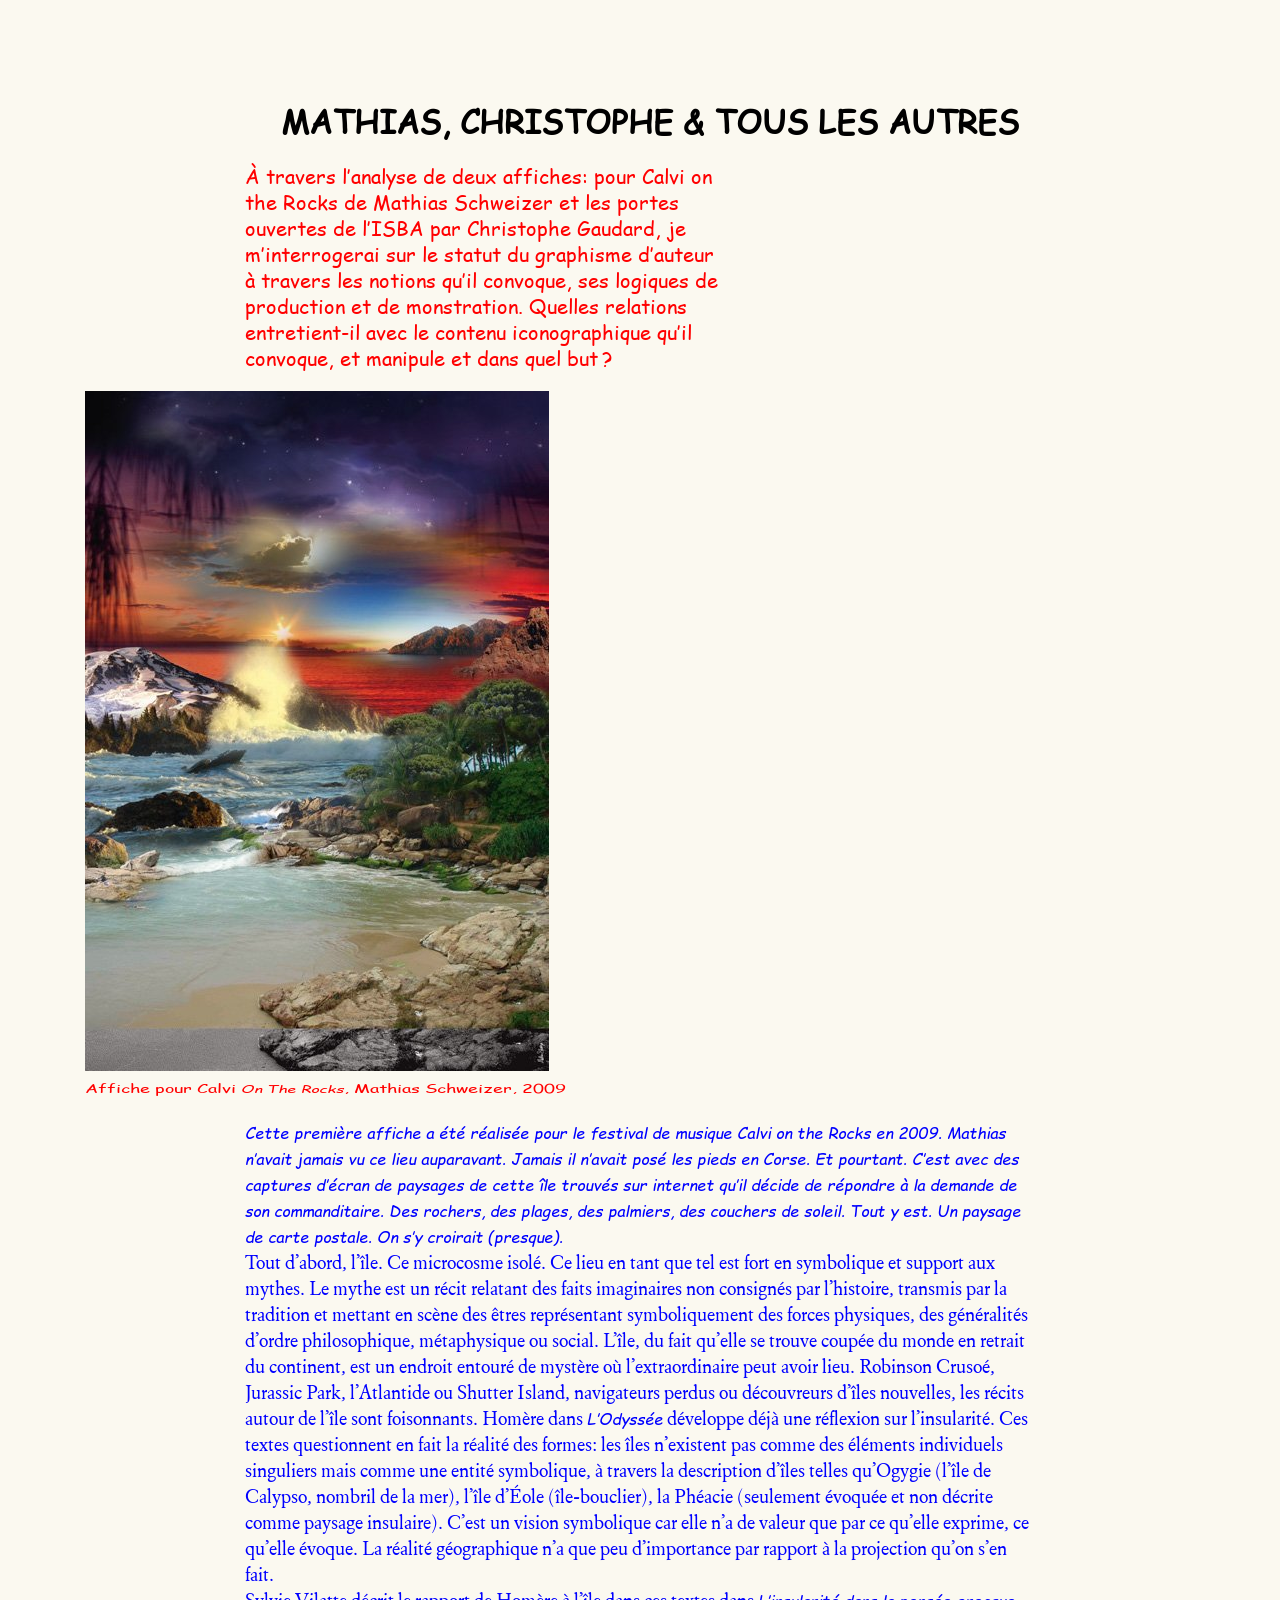
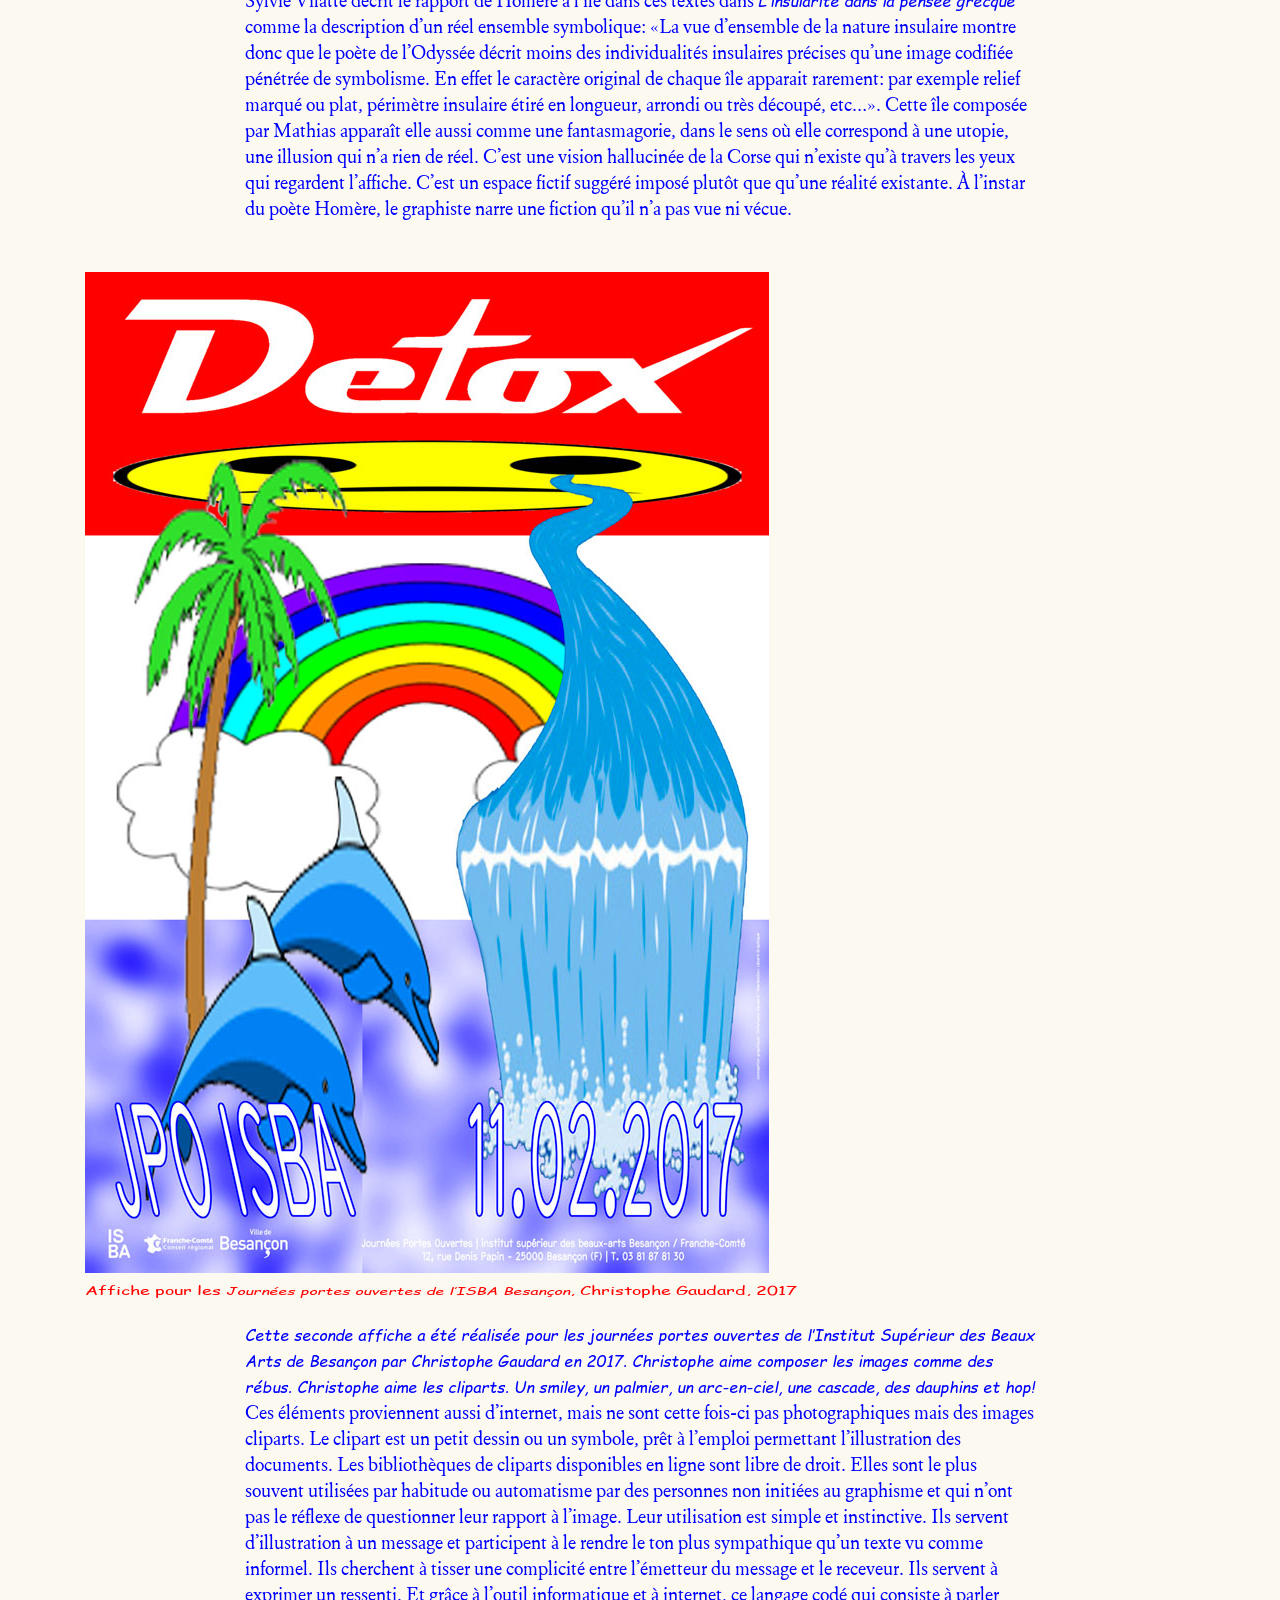
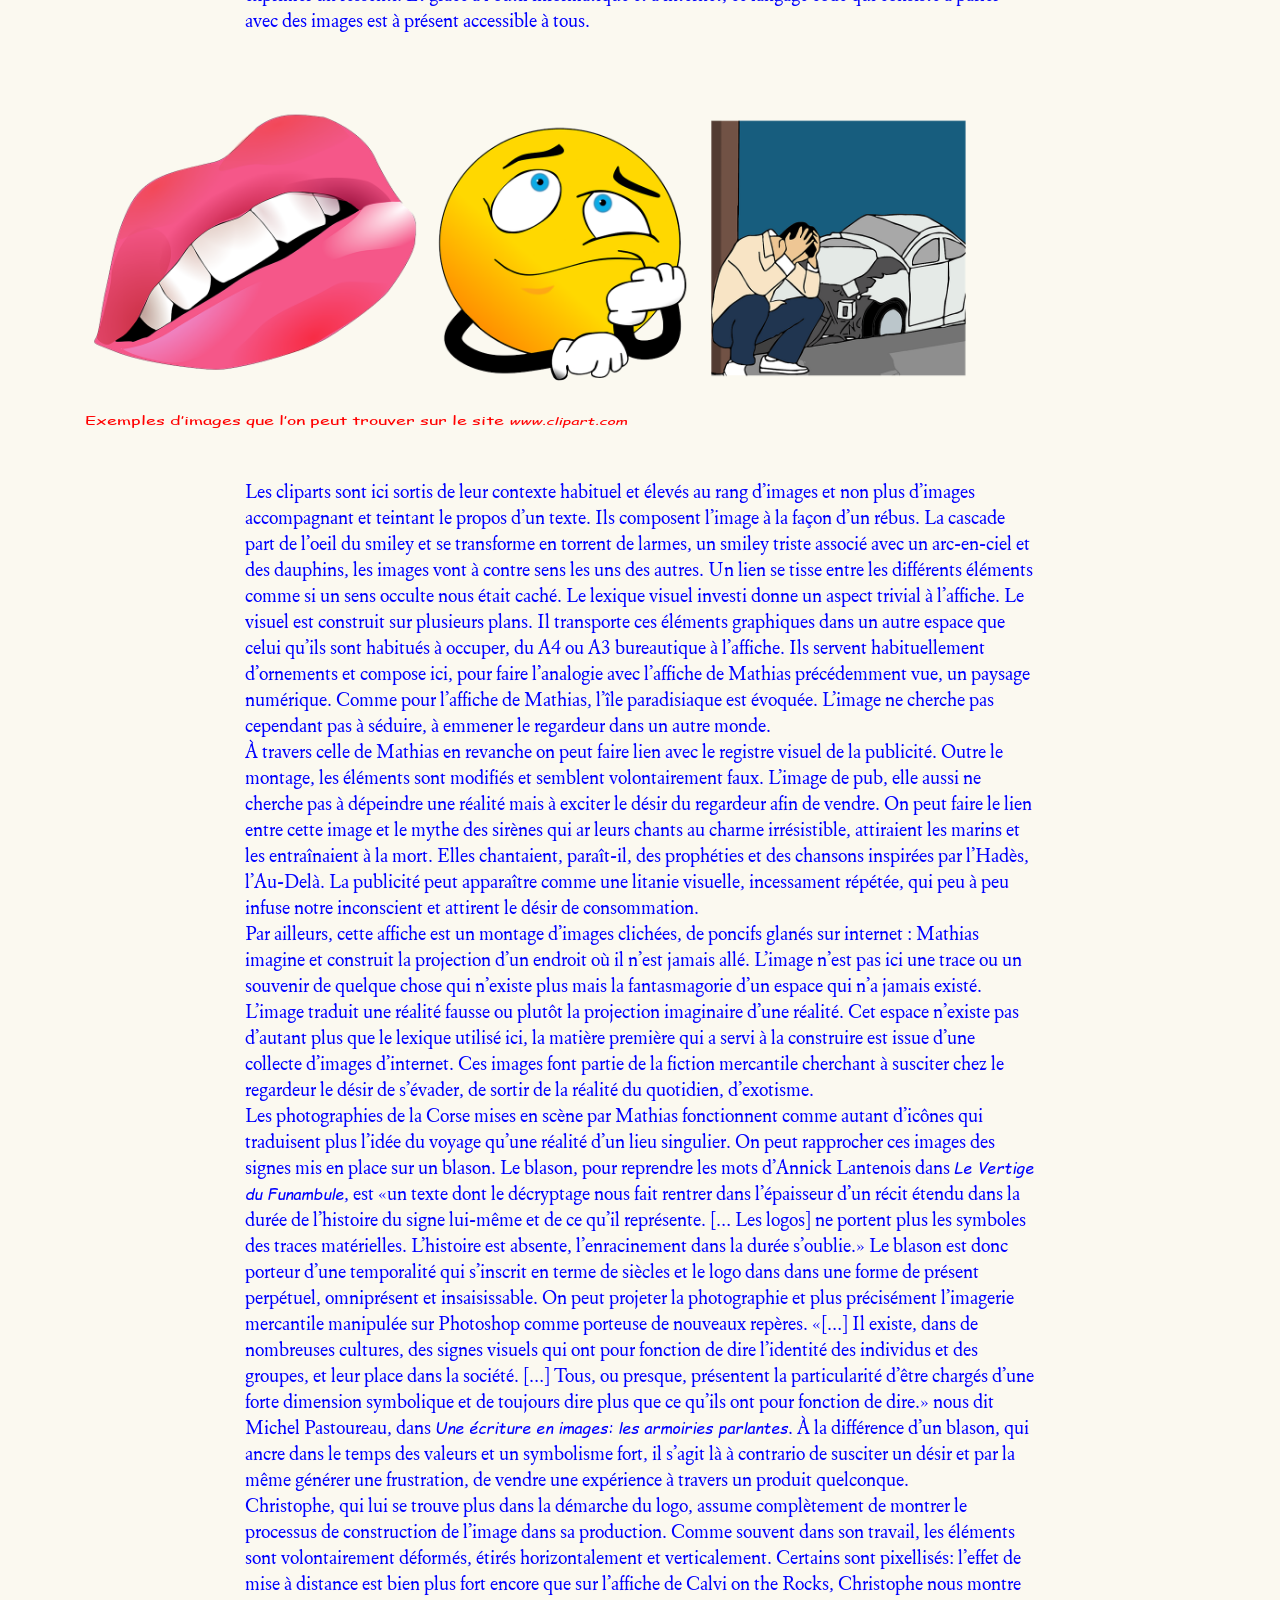
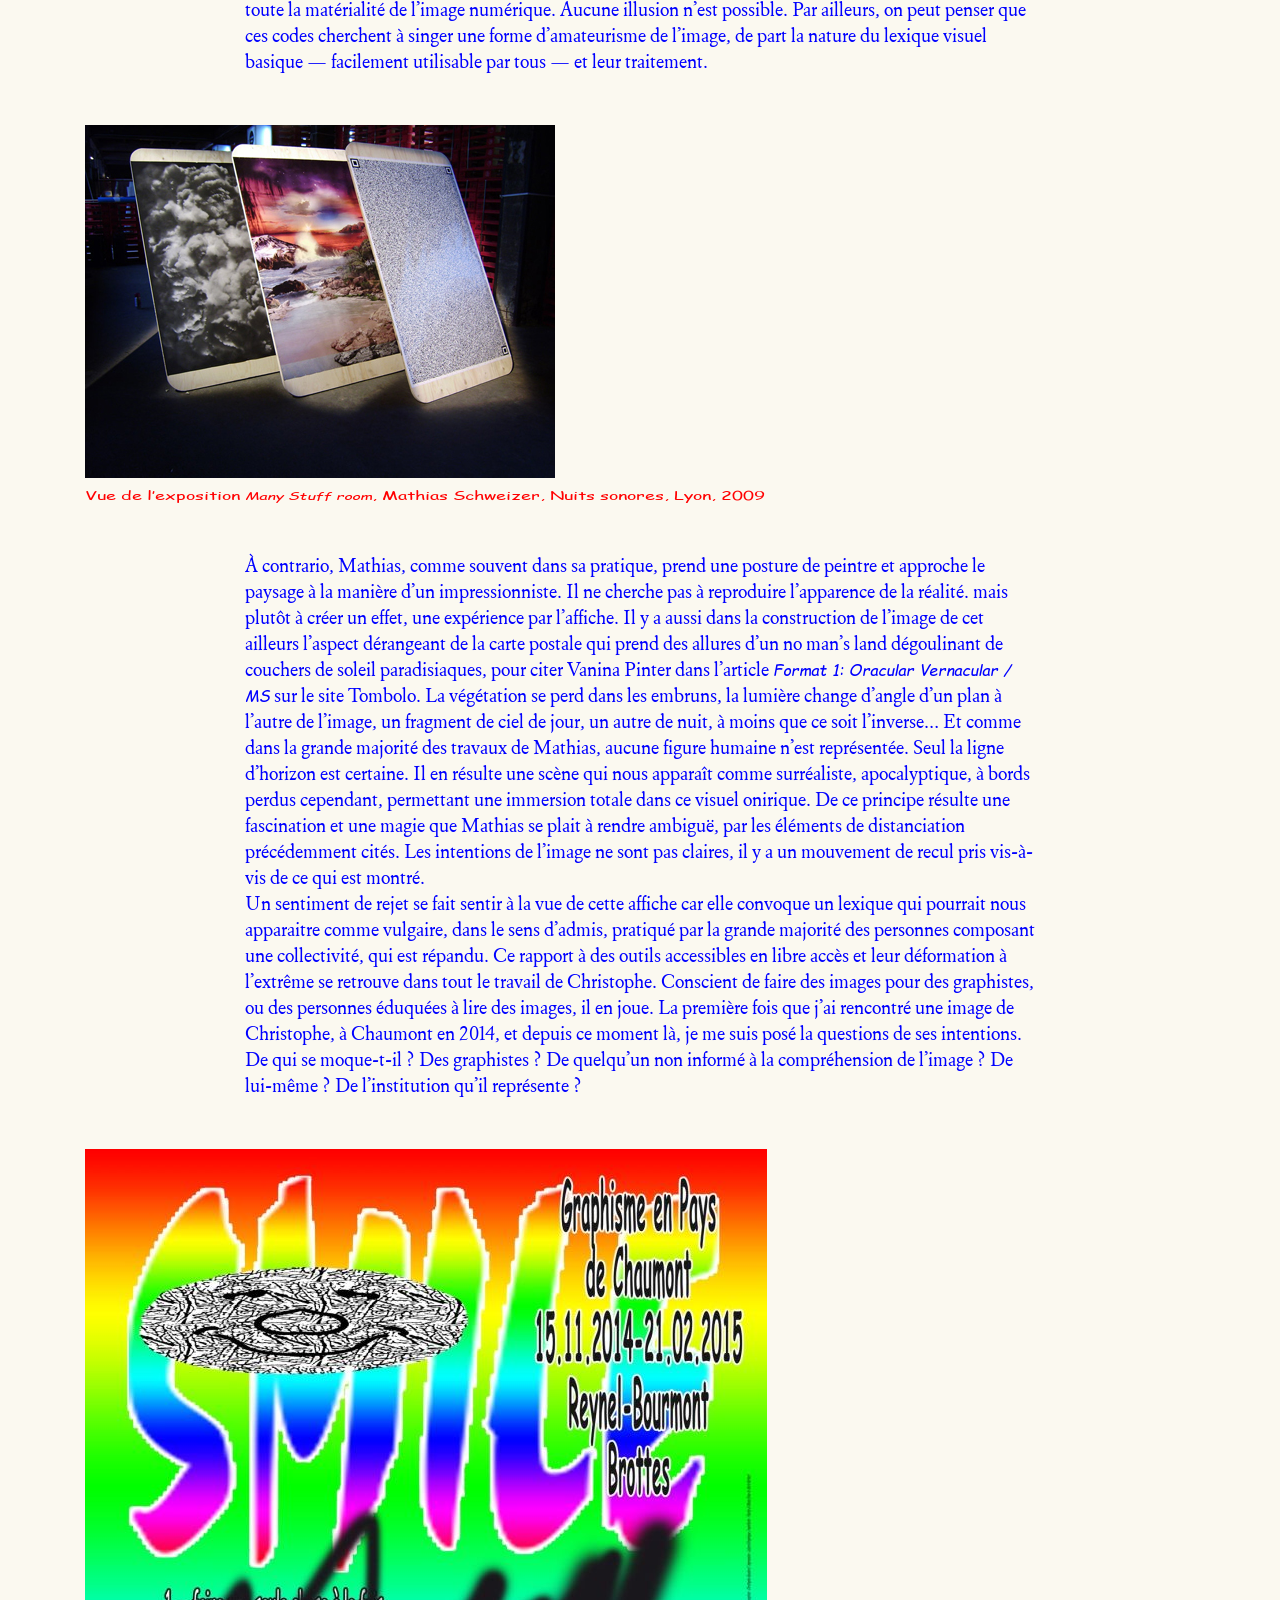
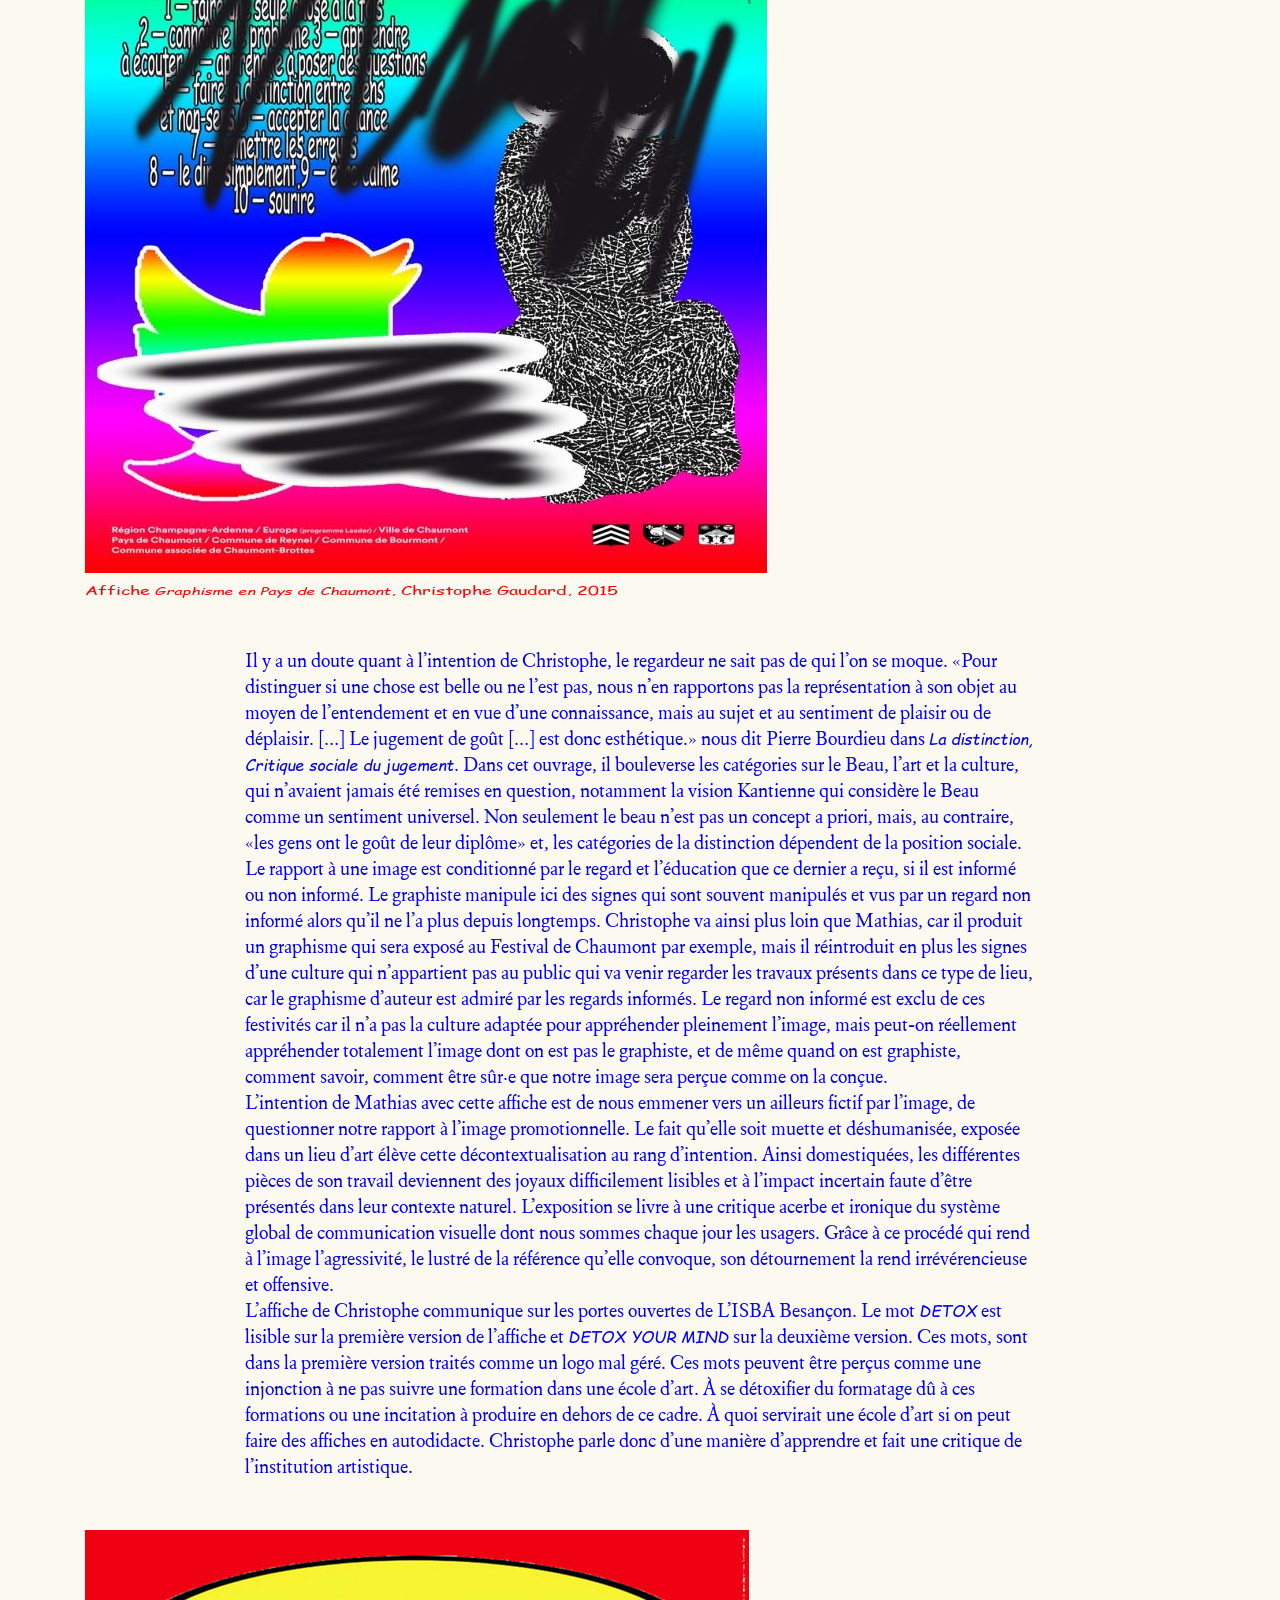
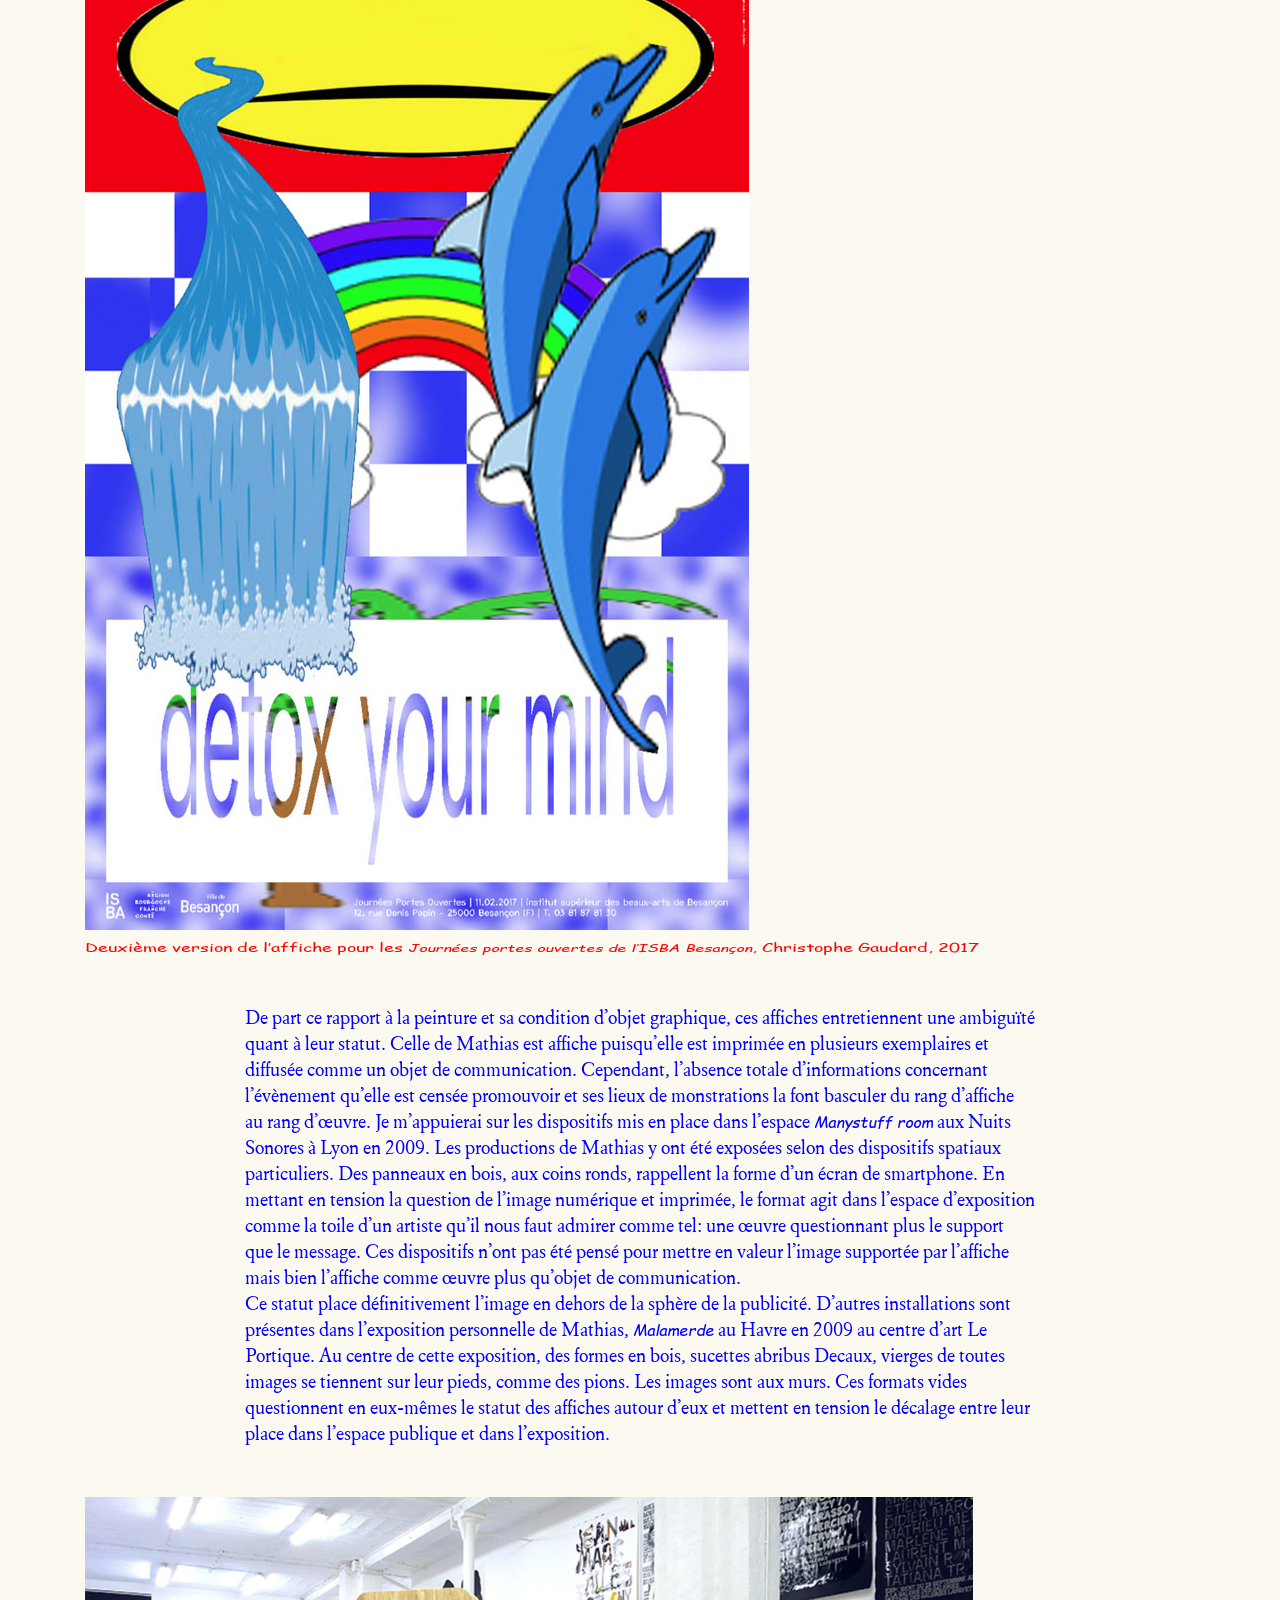
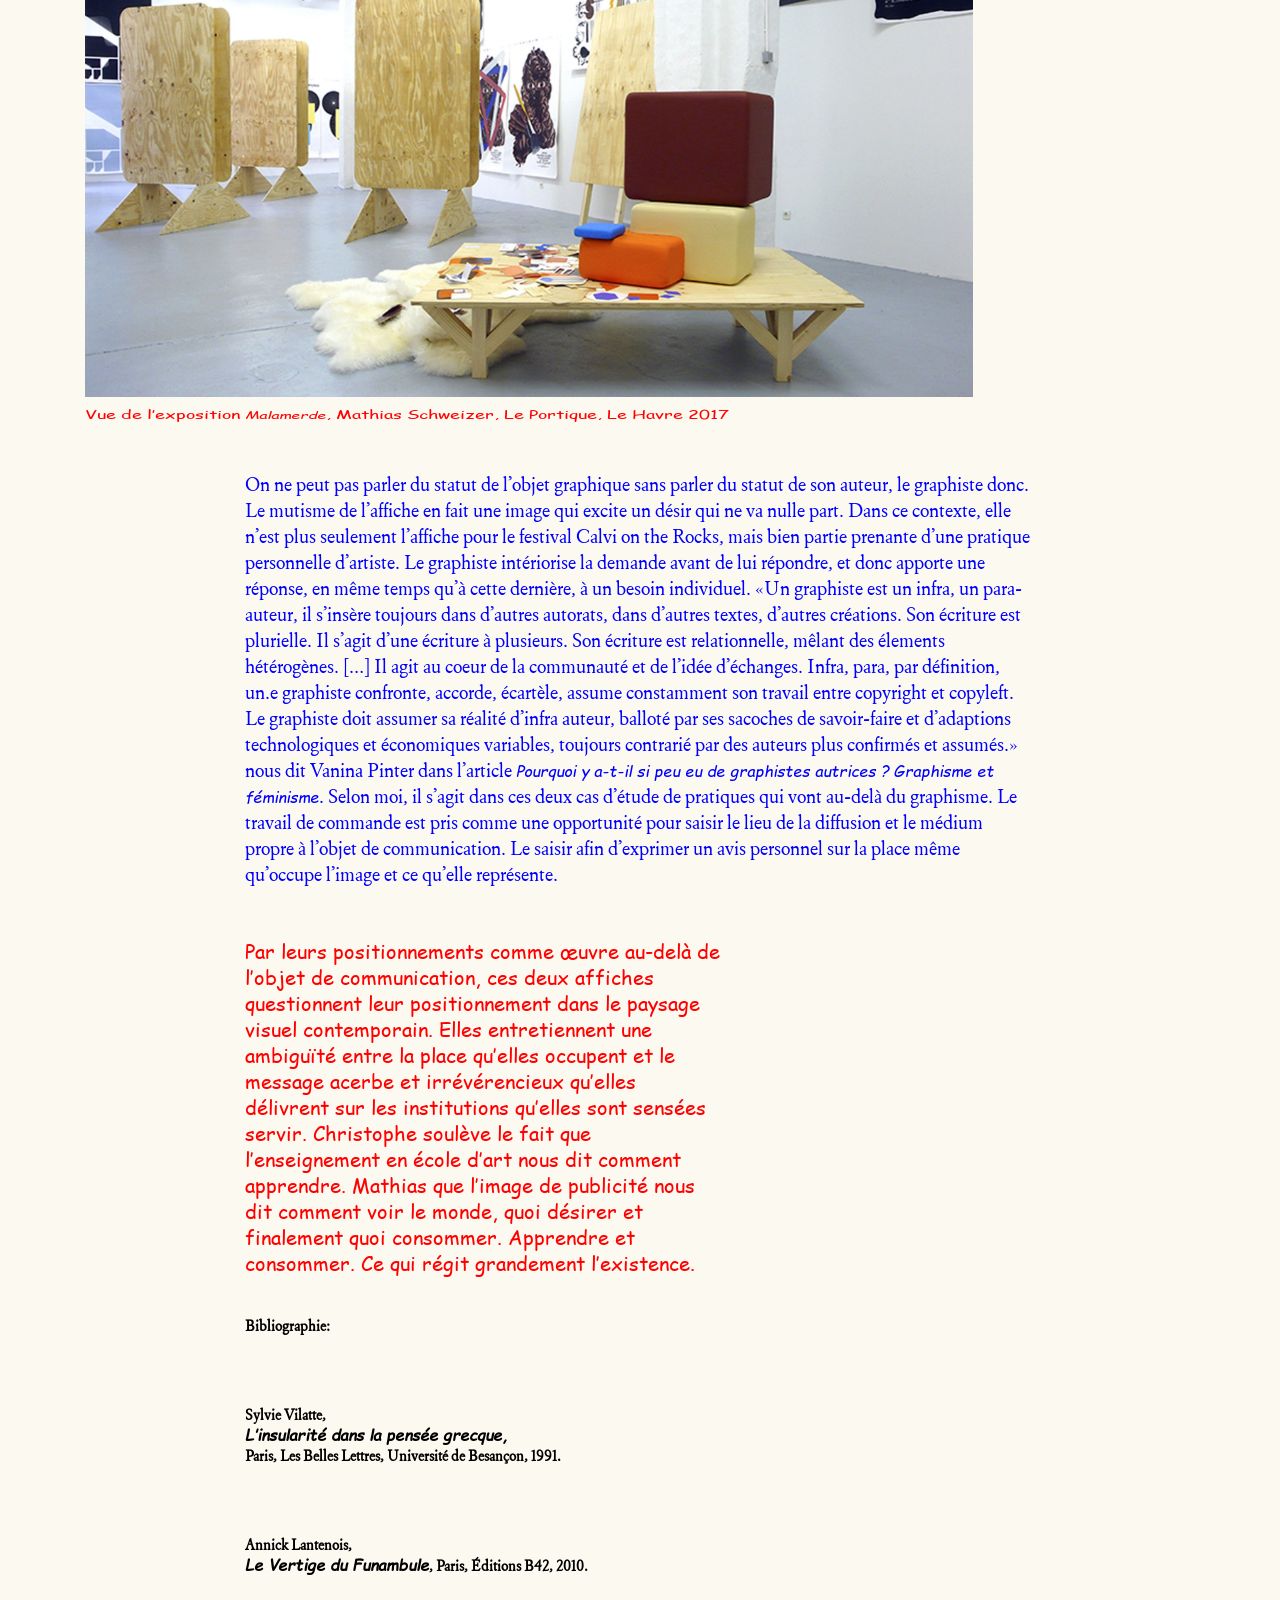
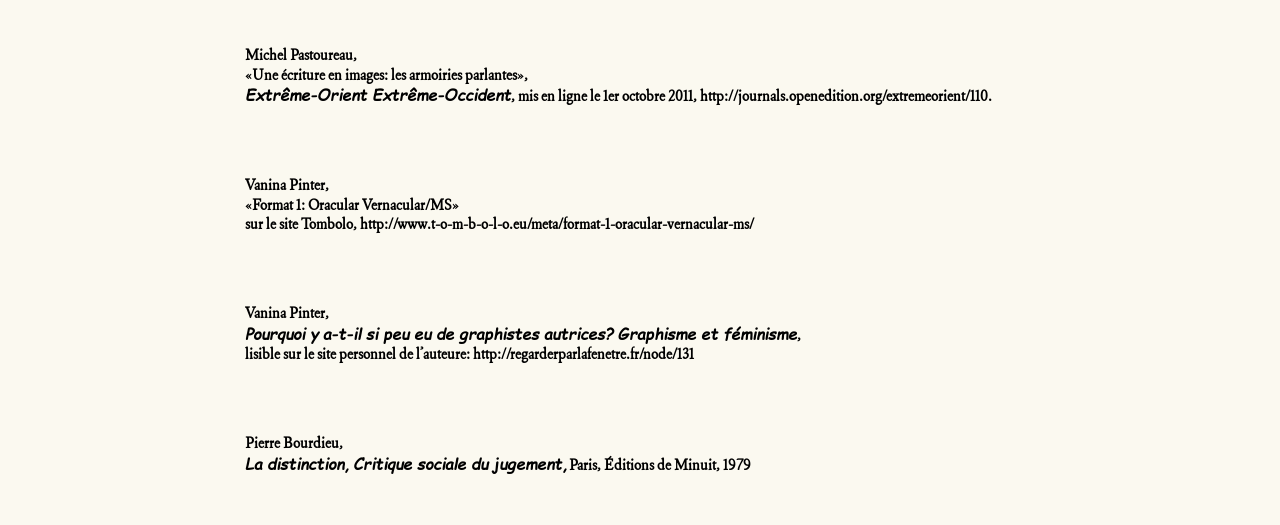
<file: index.html>
<!DOCTYPE html>
<html xmlns="http://www.w3.org/1999/xhtml" lang="" xml:lang="">
<head>
  <meta charset="utf-8" />
  <meta name="generator" content="pandoc" />
  <meta name="viewport" content="width=device-width, initial-scale=1.0, user-scalable=yes" />
  <title>MATHIAS, CHRISTOPHE &amp; TOUS LES AUTRES</title>
  <style>
      code{white-space: pre-wrap;}
      span.smallcaps{font-variant: small-caps;}
      span.underline{text-decoration: underline;}
      div.column{display: inline-block; vertical-align: top; width: 50%;}
  </style>
  <link rel="stylesheet" href="css/styles.css" />
  <!--[if lt IE 9]>
    <script src="//cdnjs.cloudflare.com/ajax/libs/html5shiv/3.7.3/html5shiv-printshiv.min.js"></script>
  <![endif]-->
</head>
<body>
<header id="title-block-header">
<h1 class="title">MATHIAS, CHRISTOPHE &amp; TOUS LES AUTRES</h1>
</header>
<div class="intro">
<p>À travers l’analyse de deux affiches: pour Calvi on the Rocks de Mathias Schweizer et les portes ouvertes de l’ISBA par Christophe Gaudard, je m’interrogerai sur le statut du graphisme d’auteur à travers les notions qu’il convoque, ses logiques de production et de monstration. Quelles relations entretient-il avec le contenu iconographique qu’il convoque, et manipule et dans quel but ?</p>
</div>
<figure>
<img src="img/ms-calvi.jpg" title="Calvi On The Rocks" alt="Affiche pour Calvi On The Rocks, Mathias Schweizer, 2009" /><figcaption>Affiche pour Calvi <em>On The Rocks</em>, Mathias Schweizer, 2009</figcaption>
</figure>
<p>
<em>Cette première affiche a été réalisée pour le festival de musique Calvi on the Rocks en 2009. Mathias n’avait jamais vu ce lieu auparavant. Jamais il n’avait posé les pieds en Corse. Et pourtant. C’est avec des captures d’écran de paysages de cette île trouvés sur internet qu’il décide de répondre à la demande de son commanditaire. Des rochers, des plages, des palmiers, des couchers de soleil. Tout y est. Un paysage de carte postale. On s’y croirait (presque). </em> <br/> Tout d’abord, l’île. Ce microcosme isolé. Ce lieu en tant que tel est fort en symbolique et support aux mythes. Le mythe est un récit relatant des faits imaginaires non consignés par l’histoire, transmis par la tradition et mettant en scène des êtres représentant symboliquement des forces physiques, des généralités d’ordre philosophique, métaphysique ou social. L’île, du fait qu’elle se trouve coupée du monde en retrait du continent, est un endroit entouré de mystère où l’extraordinaire peut avoir lieu. Robinson Crusoé, Jurassic Park, l’Atlantide ou Shutter Island, navigateurs perdus ou découvreurs d’îles nouvelles, les récits autour de l’île sont foisonnants. Homère dans <em>L’Odyssée</em> développe déjà une réflexion sur l’insularité. Ces textes questionnent en fait la réalité des formes: les îles n’existent pas comme des éléments individuels singuliers mais comme une entité symbolique, à travers la description d’îles telles qu’Ogygie (l’île de Calypso, nombril de la mer), l’île d’Éole (île-bouclier), la Phéacie (seulement évoquée et non décrite comme paysage insulaire). C’est un vision symbolique car elle n’a de valeur que par ce qu’elle exprime, ce qu’elle évoque. La réalité géographique n’a que peu d’importance par rapport à la projection qu’on s’en fait. <br/> Sylvie Vilatte décrit le rapport de Homère à l’île dans ces textes dans <em>L’insularité dans la pensée grecque</em> comme la description d’un réel ensemble symbolique: «La vue d’ensemble de la nature insulaire montre donc que le poète de l’Odyssée décrit moins des individualités insulaires précises qu’une image codifiée pénétrée de symbolisme. En effet le caractère original de chaque île apparait rarement: par exemple relief marqué ou plat, périmètre insulaire étiré en longueur, arrondi ou très découpé, etc…». Cette île composée par Mathias apparaît elle aussi comme une fantasmagorie, dans le sens où elle correspond à une utopie, une illusion qui n’a rien de réel. C’est une vision hallucinée de la Corse qui n’existe qu’à travers les yeux qui regardent l’affiche. C’est un espace fictif suggéré imposé plutôt que qu’une réalité existante. À l’instar du poète Homère, le graphiste narre une fiction qu’il n’a pas vue ni vécue.
</p>
<figure>
<img src="img/cg-jpo17.jpg" title="JPO ISBA" alt="Affiche pour les Journées portes ouvertes de l’ISBA Besançon, Christophe Gaudard, 2017" /><figcaption>Affiche pour les <em>Journées portes ouvertes de l’ISBA Besançon</em>, Christophe Gaudard, 2017</figcaption>
</figure>
<p>
<em>Cette seconde affiche a été réalisée pour les journées portes ouvertes de l’Institut Supérieur des Beaux Arts de Besançon par Christophe Gaudard en 2017. Christophe aime composer les images comme des rébus. Christophe aime les cliparts. Un smiley, un palmier, un arc-en-ciel, une cascade, des dauphins et hop!</em> <br/> Ces éléments proviennent aussi d’internet, mais ne sont cette fois-ci pas photographiques mais des images cliparts. Le clipart est un petit dessin ou un symbole, prêt à l’emploi permettant l’illustration des documents. Les bibliothèques de cliparts disponibles en ligne sont libre de droit. Elles sont le plus souvent utilisées par habitude ou automatisme par des personnes non initiées au graphisme et qui n’ont pas le réflexe de questionner leur rapport à l’image. Leur utilisation est simple et instinctive. Ils servent d’illustration à un message et participent à le rendre le ton plus sympathique qu’un texte vu comme informel. Ils cherchent à tisser une complicité entre l’émetteur du message et le receveur. Ils servent à exprimer un ressenti. Et grâce à l’outil informatique et à internet, ce langage codé qui consiste à parler avec des images est à présent accessible à tous.
</p>
<figure>
<img src="img/clipart01.png" title="clipart" alt="Exemples d’images que l’on peut trouver sur le site www.clipart.com" /><figcaption>Exemples d’images que l’on peut trouver sur le site <em>www.clipart.com</em></figcaption>
</figure>
<p>
<br/> Les cliparts sont ici sortis de leur contexte habituel et élevés au rang d’images et non plus d’images accompagnant et teintant le propos d’un texte. Ils composent l’image à la façon d’un rébus. La cascade part de l’oeil du smiley et se transforme en torrent de larmes, un smiley triste associé avec un arc-en-ciel et des dauphins, les images vont à contre sens les uns des autres. Un lien se tisse entre les différents éléments comme si un sens occulte nous était caché. Le lexique visuel investi donne un aspect trivial à l’affiche. Le visuel est construit sur plusieurs plans. Il transporte ces éléments graphiques dans un autre espace que celui qu’ils sont habitués à occuper, du A4 ou A3 bureautique à l’affiche. Ils servent habituellement d’ornements et compose ici, pour faire l’analogie avec l’affiche de Mathias précédemment vue, un paysage numérique. Comme pour l’affiche de Mathias, l’île paradisiaque est évoquée. L’image ne cherche pas cependant pas à séduire, à emmener le regardeur dans un autre monde. <br/> À travers celle de Mathias en revanche on peut faire lien avec le registre visuel de la publicité. Outre le montage, les éléments sont modifiés et semblent volontairement faux. L’image de pub, elle aussi ne cherche pas à dépeindre une réalité mais à exciter le désir du regardeur afin de vendre. On peut faire le lien entre cette image et le mythe des sirènes qui ar leurs chants au charme irrésistible, attiraient les marins et les entraînaient à la mort. Elles chantaient, paraît-il, des prophéties et des chansons inspirées par l’Hadès, l’Au-Delà. La publicité peut apparaître comme une litanie visuelle, incessament répétée, qui peu à peu infuse notre inconscient et attirent le désir de consommation. <br/> Par ailleurs, cette affiche est un montage d’images clichées, de poncifs glanés sur internet : Mathias imagine et construit la projection d’un endroit où il n’est jamais allé. L’image n’est pas ici une trace ou un souvenir de quelque chose qui n’existe plus mais la fantasmagorie d’un espace qui n’a jamais existé. L’image traduit une réalité fausse ou plutôt la projection imaginaire d’une réalité. Cet espace n’existe pas d’autant plus que le lexique utilisé ici, la matière première qui a servi à la construire est issue d’une collecte d’images d’internet. Ces images font partie de la fiction mercantile cherchant à susciter chez le regardeur le désir de s’évader, de sortir de la réalité du quotidien, d’exotisme. <br/> Les photographies de la Corse mises en scène par Mathias fonctionnent comme autant d’icônes qui traduisent plus l’idée du voyage qu’une réalité d’un lieu singulier. On peut rapprocher ces images des signes mis en place sur un blason. Le blason, pour reprendre les mots d’Annick Lantenois dans <em>Le Vertige du Funambule</em>, est «un texte dont le décryptage nous fait rentrer dans l’épaisseur d’un récit étendu dans la durée de l’histoire du signe lui-même et de ce qu’il représente. [… Les logos] ne portent plus les symboles des traces matérielles. L’histoire est absente, l’enracinement dans la durée s’oublie.» Le blason est donc porteur d’une temporalité qui s’inscrit en terme de siècles et le logo dans dans une forme de présent perpétuel, omniprésent et insaisissable. On peut projeter la photographie et plus précisément l’imagerie mercantile manipulée sur Photoshop comme porteuse de nouveaux repères. «[…] Il existe, dans de nombreuses cultures, des signes visuels qui ont pour fonction de dire l’identité des individus et des groupes, et leur place dans la société. […] Tous, ou presque, présentent la particularité d’être chargés d’une forte dimension symbolique et de toujours dire plus que ce qu’ils ont pour fonction de dire.» nous dit Michel Pastoureau, dans <em>Une écriture en images: les armoiries parlantes</em>. À la différence d’un blason, qui ancre dans le temps des valeurs et un symbolisme fort, il s’agit là à contrario de susciter un désir et par la même générer une frustration, de vendre une expérience à travers un produit quelconque. <br/> Christophe, qui lui se trouve plus dans la démarche du logo, assume complètement de montrer le processus de construction de l’image dans sa production. Comme souvent dans son travail, les éléments sont volontairement déformés, étirés horizontalement et verticalement. Certains sont pixellisés: l’effet de mise à distance est bien plus fort encore que sur l’affiche de Calvi on the Rocks, Christophe nous montre toute la matérialité de l’image numérique. Aucune illusion n’est possible. Par ailleurs, on peut penser que ces codes cherchent à singer une forme d’amateurisme de l’image, de part la nature du lexique visuel basique — facilement utilisable par tous — et leur traitement.
</p>
<figure>
<img src="img/lyon-2.jpg" title="NS" alt="Vue de l’exposition Many Stuff room, Mathias Schweizer, Nuits sonores, Lyon, 2009" /><figcaption>Vue de l’exposition <em>Many Stuff room</em>, Mathias Schweizer, Nuits sonores, Lyon, 2009</figcaption>
</figure>
<p>
<br/> À contrario, Mathias, comme souvent dans sa pratique, prend une posture de peintre et approche le paysage à la manière d’un impressionniste. Il ne cherche pas à reproduire l’apparence de la réalité. mais plutôt à créer un effet, une expérience par l’affiche. Il y a aussi dans la construction de l’image de cet ailleurs l’aspect dérangeant de la carte postale qui prend des allures d’un no man’s land dégoulinant de couchers de soleil paradisiaques, pour citer Vanina Pinter dans l’article <em>Format 1: Oracular Vernacular / MS</em> sur le site Tombolo. La végétation se perd dans les embruns, la lumière change d’angle d’un plan à l’autre de l’image, un fragment de ciel de jour, un autre de nuit, à moins que ce soit l’inverse… Et comme dans la grande majorité des travaux de Mathias, aucune figure humaine n’est représentée. Seul la ligne d’horizon est certaine. Il en résulte une scène qui nous apparaît comme surréaliste, apocalyptique, à bords perdus cependant, permettant une immersion totale dans ce visuel onirique. De ce principe résulte une fascination et une magie que Mathias se plait à rendre ambiguë, par les éléments de distanciation précédemment cités. Les intentions de l’image ne sont pas claires, il y a un mouvement de recul pris vis-à-vis de ce qui est montré. <br/> Un sentiment de rejet se fait sentir à la vue de cette affiche car elle convoque un lexique qui pourrait nous apparaitre comme vulgaire, dans le sens d’admis, pratiqué par la grande majorité des personnes composant une collectivité, qui est répandu. Ce rapport à des outils accessibles en libre accès et leur déformation à l’extrême se retrouve dans tout le travail de Christophe. Conscient de faire des images pour des graphistes, ou des personnes éduquées à lire des images, il en joue. La première fois que j’ai rencontré une image de Christophe, à Chaumont en 2014, et depuis ce moment là, je me suis posé la questions de ses intentions. De qui se moque-t-il ? Des graphistes ? De quelqu’un non informé à la compréhension de l’image ? De lui-même ? De l’institution qu’il représente ?
</p>
<figure>
<img src="img/chaumont.jpg" title="Chaumont" alt="Affiche Graphisme en Pays de Chaumont, Christophe Gaudard, 2015" /><figcaption>Affiche <em>Graphisme en Pays de Chaumont</em>, Christophe Gaudard, 2015</figcaption>
</figure>
<p>
<br/> Il y a un doute quant à l’intention de Christophe, le regardeur ne sait pas de qui l’on se moque. «Pour distinguer si une chose est belle ou ne l’est pas, nous n’en rapportons pas la représentation à son objet au moyen de l’entendement et en vue d’une connaissance, mais au sujet et au sentiment de plaisir ou de déplaisir. […] Le jugement de goût […] est donc esthétique.» nous dit Pierre Bourdieu dans <em>La distinction, Critique sociale du jugement</em>. Dans cet ouvrage, il bouleverse les catégories sur le Beau, l’art et la culture, qui n’avaient jamais été remises en question, notamment la vision Kantienne qui considère le Beau comme un sentiment universel. Non seulement le beau n’est pas un concept a priori, mais, au contraire, «les gens ont le goût de leur diplôme» et, les catégories de la distinction dépendent de la position sociale. Le rapport à une image est conditionné par le regard et l’éducation que ce dernier a reçu, si il est informé ou non informé. Le graphiste manipule ici des signes qui sont souvent manipulés et vus par un regard non informé alors qu’il ne l’a plus depuis longtemps. Christophe va ainsi plus loin que Mathias, car il produit un graphisme qui sera exposé au Festival de Chaumont par exemple, mais il réintroduit en plus les signes d’une culture qui n’appartient pas au public qui va venir regarder les travaux présents dans ce type de lieu, car le graphisme d’auteur est admiré par les regards informés. Le regard non informé est exclu de ces festivités car il n’a pas la culture adaptée pour appréhender pleinement l’image, mais peut-on réellement appréhender totalement l’image dont on est pas le graphiste, et de même quand on est graphiste, comment savoir, comment être sûr·e que notre image sera perçue comme on la conçue. <br/> L’intention de Mathias avec cette affiche est de nous emmener vers un ailleurs fictif par l’image, de questionner notre rapport à l’image promotionnelle. Le fait qu’elle soit muette et déshumanisée, exposée dans un lieu d’art élève cette décontextualisation au rang d’intention. Ainsi domestiquées, les différentes pièces de son travail deviennent des joyaux difficilement lisibles et à l’impact incertain faute d’être présentés dans leur contexte naturel. L’exposition se livre à une critique acerbe et ironique du système global de communication visuelle dont nous sommes chaque jour les usagers. Grâce à ce procédé qui rend à l’image l’agressivité, le lustré de la référence qu’elle convoque, son détournement la rend irrévérencieuse et offensive. <br/> L’affiche de Christophe communique sur les portes ouvertes de L’ISBA Besançon. Le mot <em>DETOX</em> est lisible sur la première version de l’affiche et <em>DETOX YOUR MIND</em> sur la deuxième version. Ces mots, sont dans la première version traités comme un logo mal géré. Ces mots peuvent être perçus comme une injonction à ne pas suivre une formation dans une école d’art. À se détoxifier du formatage dû à ces formations ou une incitation à produire en dehors de ce cadre. À quoi servirait une école d’art si on peut faire des affiches en autodidacte. Christophe parle donc d’une manière d’apprendre et fait une critique de l’institution artistique.
</p>
<figure>
<img src="img/cg-jpo172.jpg" title="JPO ISBA" alt="Deuxième version de l’affiche pour les Journées portes ouvertes de l’ISBA Besançon, Christophe Gaudard, 2017" /><figcaption>Deuxième version de l’affiche pour les <em>Journées portes ouvertes de l’ISBA Besançon</em>, Christophe Gaudard, 2017</figcaption>
</figure>
<p>
<br/> De part ce rapport à la peinture et sa condition d’objet graphique, ces affiches entretiennent une ambiguïté quant à leur statut. Celle de Mathias est affiche puisqu’elle est imprimée en plusieurs exemplaires et diffusée comme un objet de communication. Cependant, l’absence totale d’informations concernant l’évènement qu’elle est censée promouvoir et ses lieux de monstrations la font basculer du rang d’affiche au rang d’œuvre. Je m’appuierai sur les dispositifs mis en place dans l’espace <em>Manystuff room</em> aux Nuits Sonores à Lyon en 2009. Les productions de Mathias y ont été exposées selon des dispositifs spatiaux particuliers. Des panneaux en bois, aux coins ronds, rappellent la forme d’un écran de smartphone. En mettant en tension la question de l’image numérique et imprimée, le format agit dans l’espace d’exposition comme la toile d’un artiste qu’il nous faut admirer comme tel: une œuvre questionnant plus le support que le message. Ces dispositifs n’ont pas été pensé pour mettre en valeur l’image supportée par l’affiche mais bien l’affiche comme œuvre plus qu’objet de communication. <br/> Ce statut place définitivement l’image en dehors de la sphère de la publicité. D’autres installations sont présentes dans l’exposition personnelle de Mathias, <em>Malamerde</em> au Havre en 2009 au centre d’art Le Portique. Au centre de cette exposition, des formes en bois, sucettes abribus Decaux, vierges de toutes images se tiennent sur leur pieds, comme des pions. Les images sont aux murs. Ces formats vides questionnent en eux-mêmes le statut des affiches autour d’eux et mettent en tension le décalage entre leur place dans l’espace publique et dans l’exposition.
</p>
<figure>
<img src="img/malamerde.jpg" title="Malamerde" alt="Vue de l’exposition Malamerde, Mathias Schweizer, Le Portique, Le Havre 2017" /><figcaption>Vue de l’exposition <em>Malamerde</em>, Mathias Schweizer, Le Portique, Le Havre 2017</figcaption>
</figure>
<p>
<br/> On ne peut pas parler du statut de l’objet graphique sans parler du statut de son auteur, le graphiste donc. Le mutisme de l’affiche en fait une image qui excite un désir qui ne va nulle part. Dans ce contexte, elle n’est plus seulement l’affiche pour le festival Calvi on the Rocks, mais bien partie prenante d’une pratique personnelle d’artiste. Le graphiste intériorise la demande avant de lui répondre, et donc apporte une réponse, en même temps qu’à cette dernière, à un besoin individuel. «Un graphiste est un infra, un para-auteur, il s’insère toujours dans d’autres autorats, dans d’autres textes, d’autres créations. Son écriture est plurielle. Il s’agit d’une écriture à plusieurs. Son écriture est relationnelle, mêlant des élements hétérogènes. […] Il agit au coeur de la communauté et de l’idée d’échanges. Infra, para, par définition, un.e graphiste confronte, accorde, écartèle, assume constamment son travail entre copyright et copyleft. Le graphiste doit assumer sa réalité d’infra auteur, balloté par ses sacoches de savoir-faire et d’adaptions technologiques et économiques variables, toujours contrarié par des auteurs plus confirmés et assumés.» nous dit Vanina Pinter dans l’article <em>Pourquoi y a-t-il si peu eu de graphistes autrices ? Graphisme et féminisme</em>. Selon moi, il s’agit dans ces deux cas d’étude de pratiques qui vont au-delà du graphisme. Le travail de commande est pris comme une opportunité pour saisir le lieu de la diffusion et le médium propre à l’objet de communication. Le saisir afin d’exprimer un avis personnel sur la place même qu’occupe l’image et ce qu’elle représente.
</p>
<div class="intro">
<p>Par leurs positionnements comme œuvre au-delà de l’objet de communication, ces deux affiches questionnent leur positionnement dans le paysage visuel contemporain. Elles entretiennent une ambiguïté entre la place qu’elles occupent et le message acerbe et irrévérencieux qu’elles délivrent sur les institutions qu’elles sont sensées servir. Christophe soulève le fait que l’enseignement en école d’art nous dit comment apprendre. Mathias que l’image de publicité nous dit comment voir le monde, quoi désirer et finalement quoi consommer. Apprendre et consommer. Ce qui régit grandement l’existence.</p>
</div>
<h4>
<p><br/>Bibliographie:</p>
<p><br/><strong>Sylvie Vilatte,</strong> <br/><em>L’insularité dans la pensée grecque,</em> <br/>Paris, Les Belles Lettres, Université de Besançon, 1991.</p>
<p><br/><strong>Annick Lantenois,</strong> <br/><em>Le Vertige du Funambule</em>, Paris, Éditions B42, 2010.</p>
<p><br/><strong>Michel Pastoureau,</strong> <br/>«Une écriture en images: les armoiries parlantes», <br/><em>Extrême-Orient Extrême-Occident</em>, mis en ligne le 1er octobre 2011, http://journals.openedition.org/extremeorient/110.</p>
<p><br/><strong>Vanina Pinter,</strong> <br/>«Format 1: Oracular Vernacular/MS» <br/>sur le site Tombolo, http://www.t-o-m-b-o-l-o.eu/meta/format-1-oracular-vernacular-ms/</p>
<p><br/><strong>Vanina Pinter,</strong> <br/><em>Pourquoi y a-t-il si peu eu de graphistes autrices? Graphisme et féminisme</em>, <br/>lisible sur le site personnel de l’auteure: http://regarderparlafenetre.fr/node/131</p>
<p><br/><strong>Pierre Bourdieu,</strong> <br/><em>La distinction, Critique sociale du jugement,</em> Paris, Éditions de Minuit, 1979</p>
</h4>
</body>
</html>
</file>
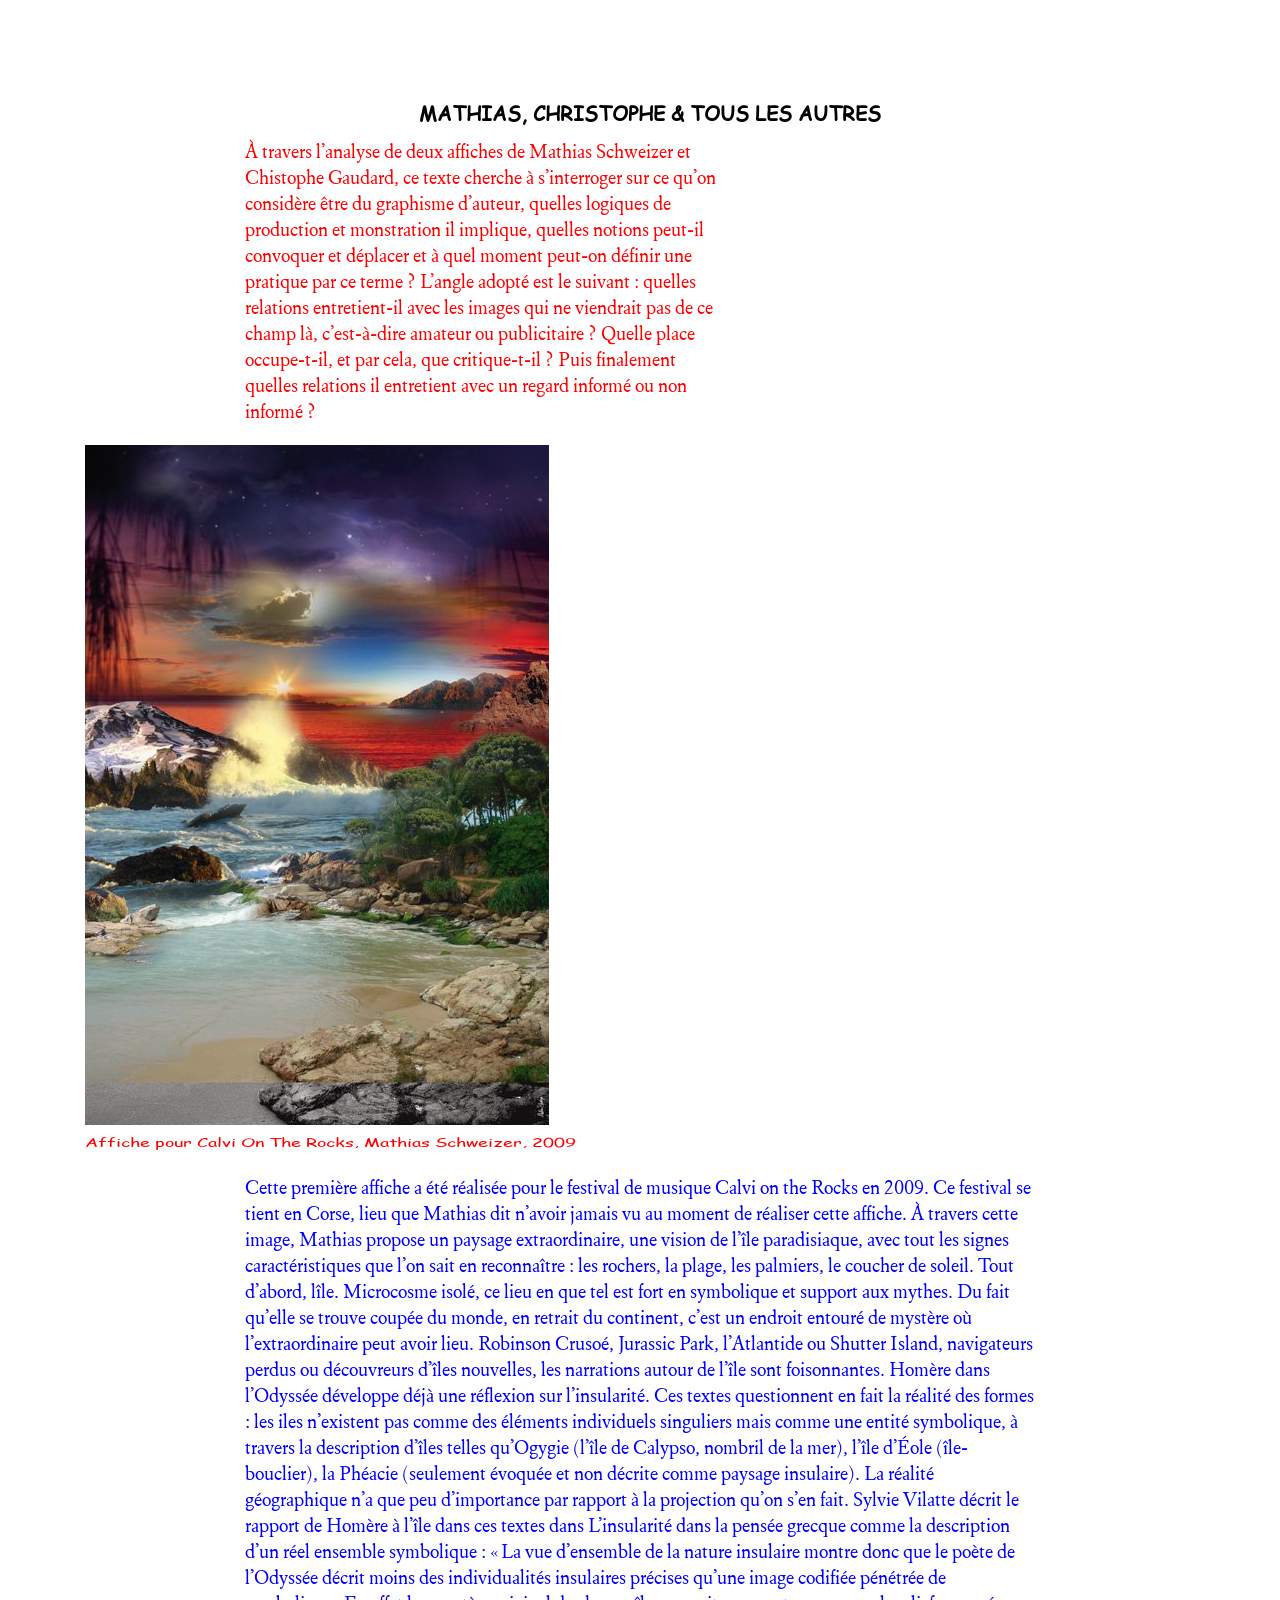
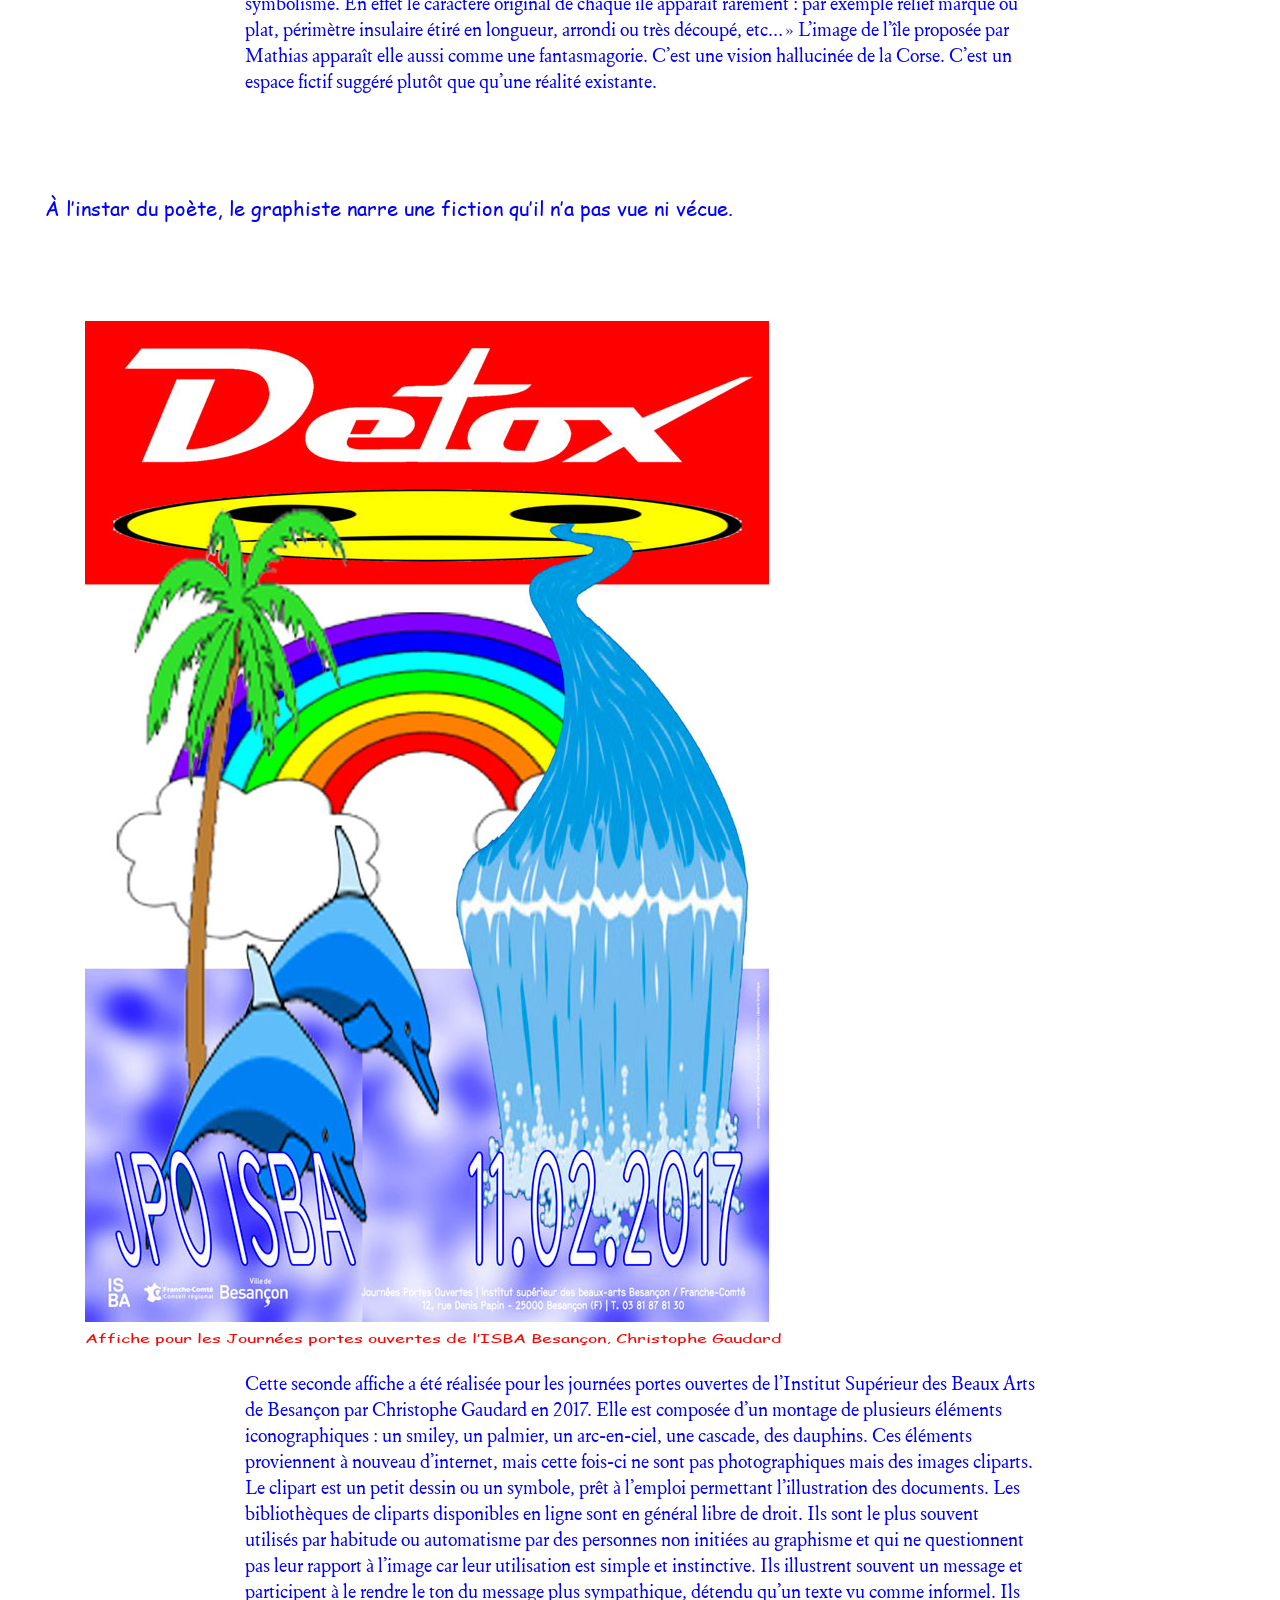
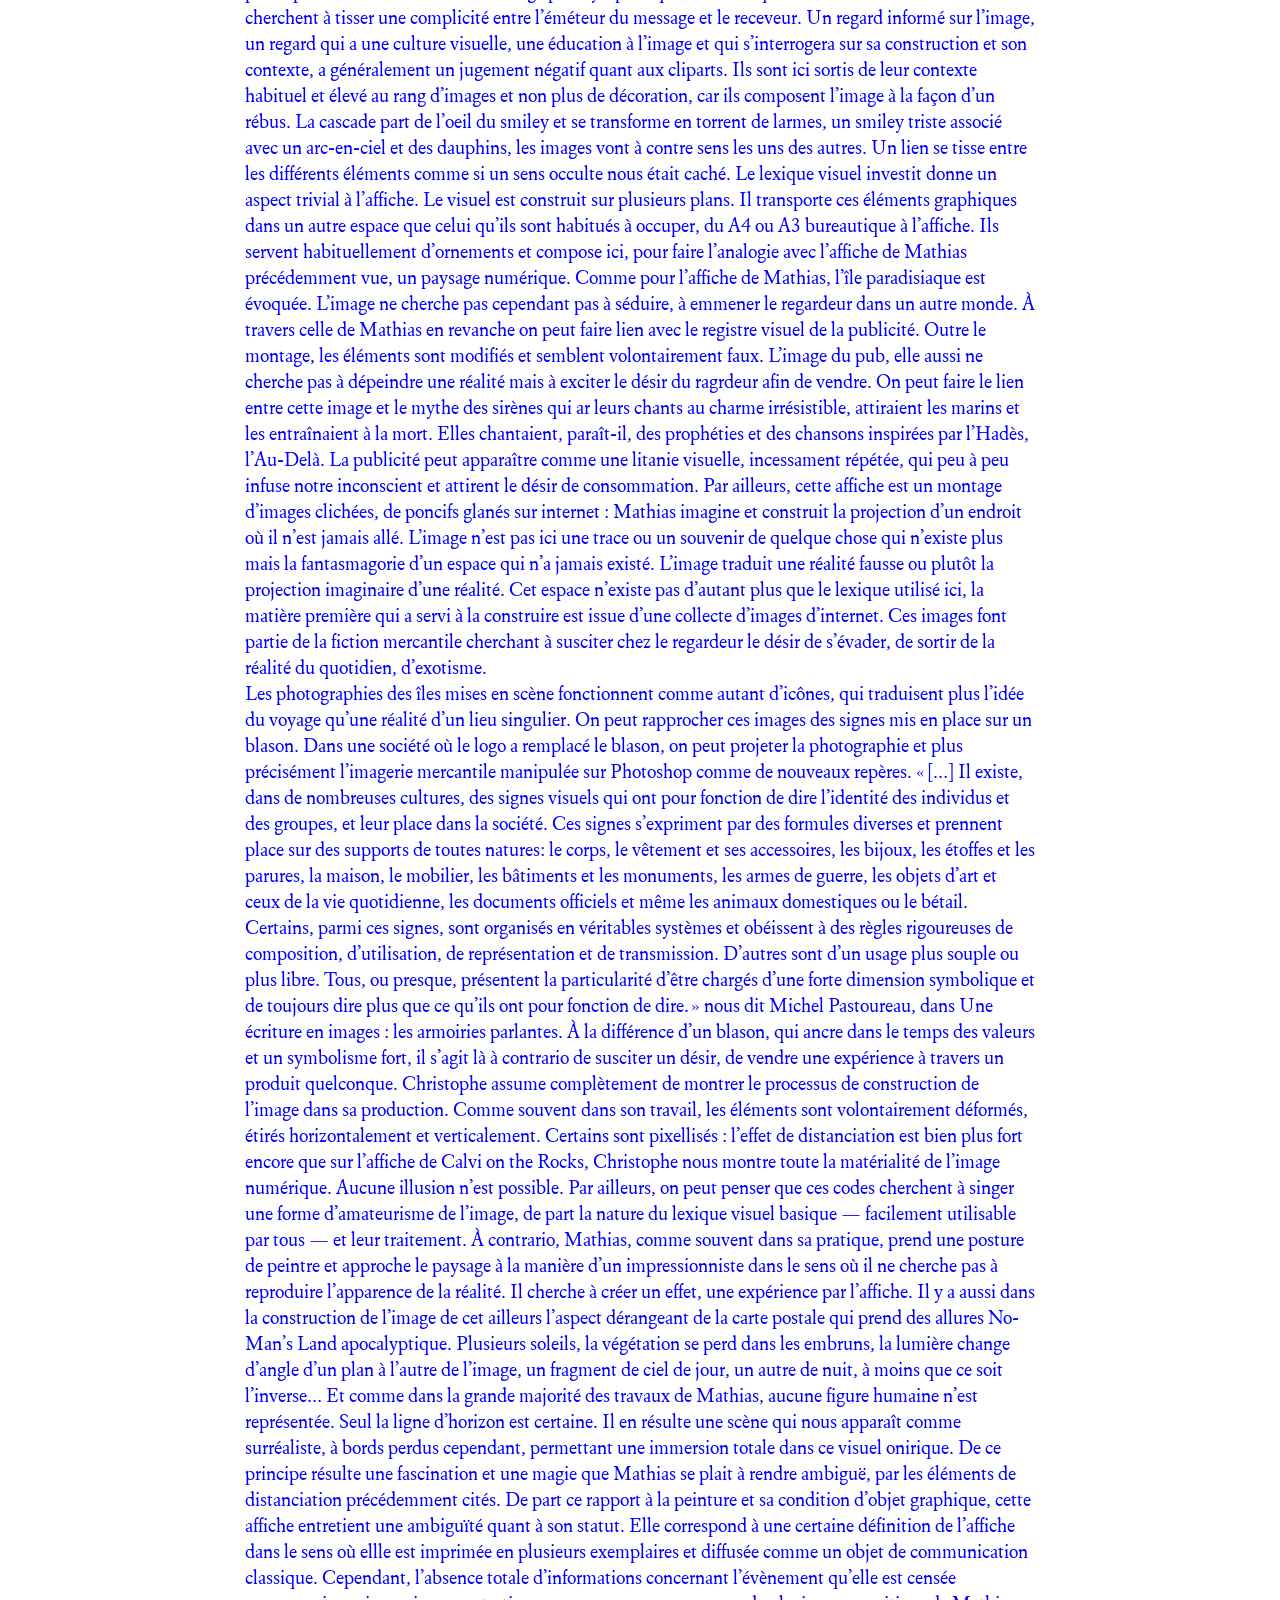
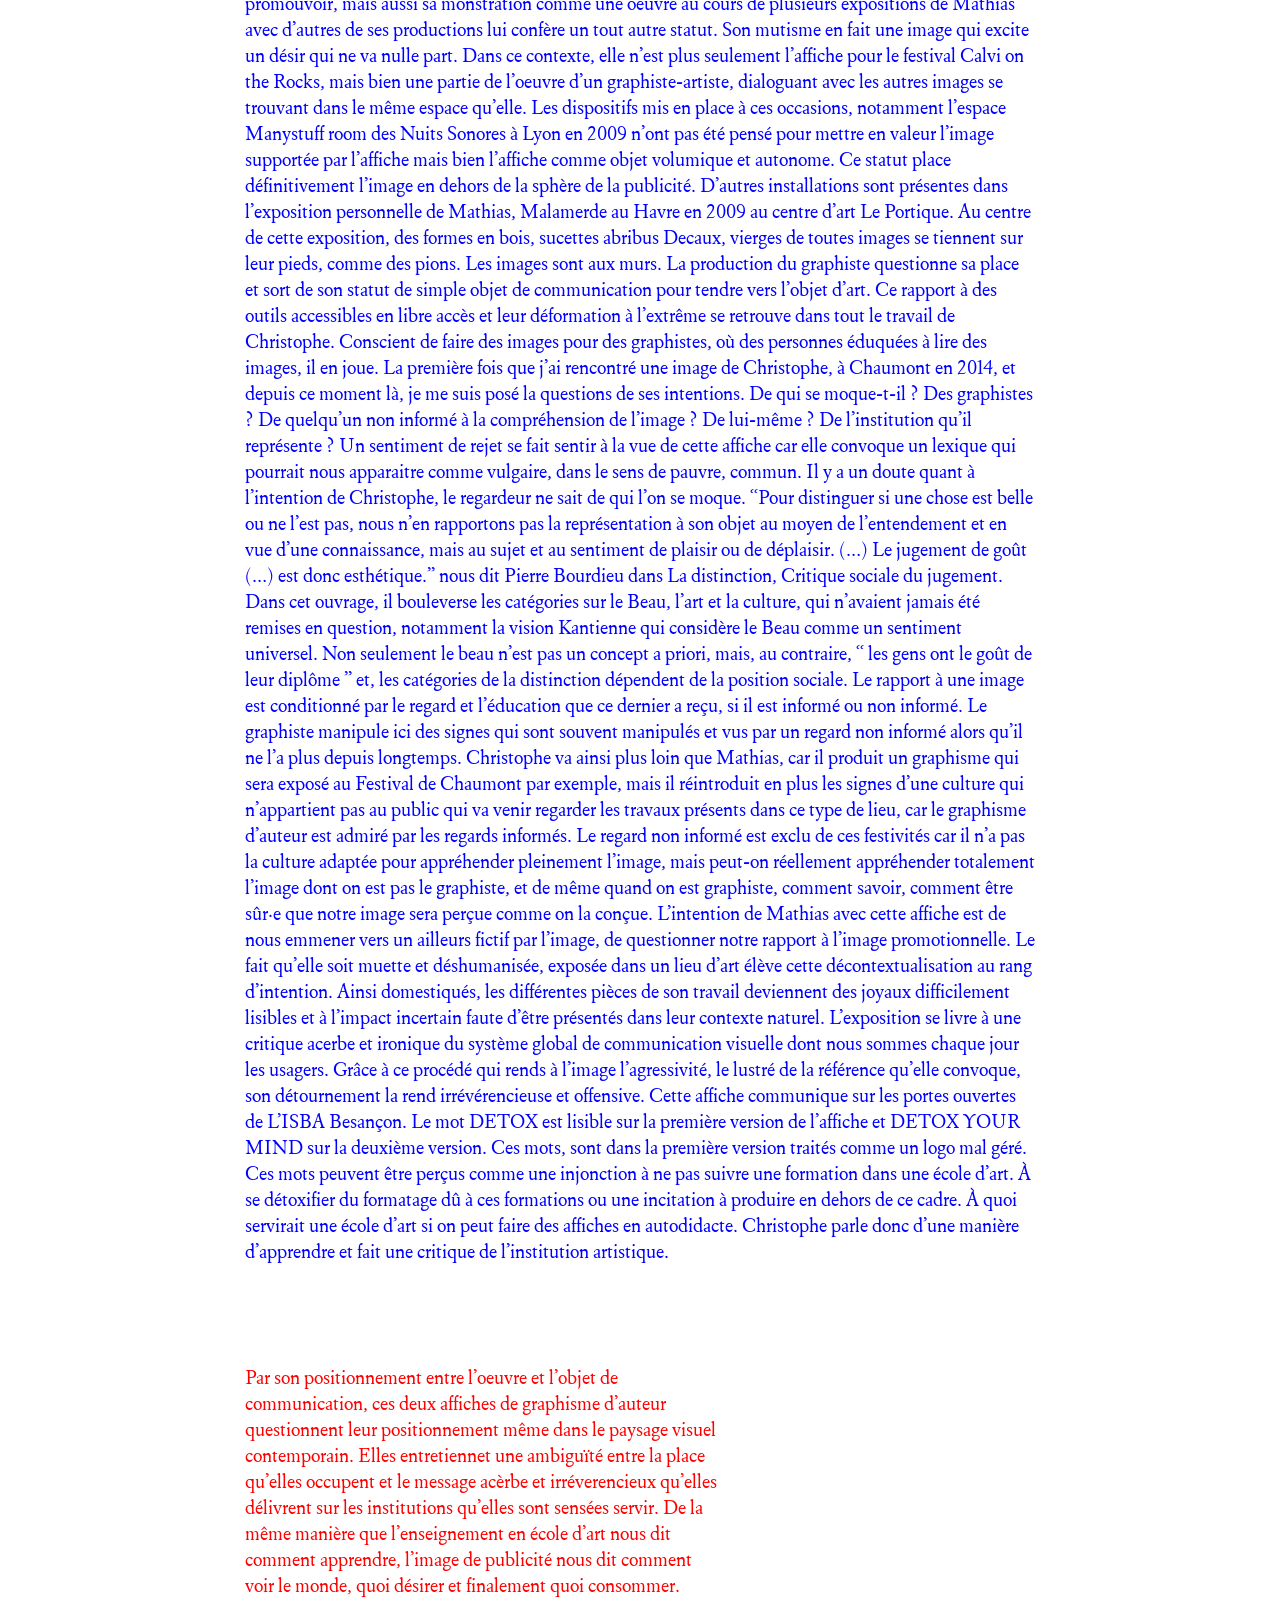
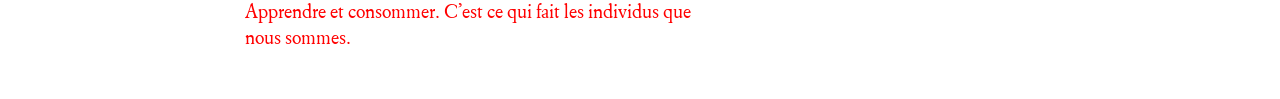
<file: Txt02/index.html>
<!DOCTYPE html>
<html xmlns="http://www.w3.org/1999/xhtml" lang="" xml:lang="">
<head>
  <meta charset="utf-8" />
  <meta name="generator" content="pandoc" />
  <meta name="viewport" content="width=device-width, initial-scale=1.0, user-scalable=yes" />
  <title>MATHIAS, CHRISTOPHE &amp; TOUS LES AUTRES</title>
  <style>
      code{white-space: pre-wrap;}
      span.smallcaps{font-variant: small-caps;}
      span.underline{text-decoration: underline;}
      div.column{display: inline-block; vertical-align: top; width: 50%;}
  </style>
  <link rel="stylesheet" href="css/styles.css" />
  <!--[if lt IE 9]>
    <script src="//cdnjs.cloudflare.com/ajax/libs/html5shiv/3.7.3/html5shiv-printshiv.min.js"></script>
  <![endif]-->
</head>
<body>
<header id="title-block-header">
<h1 class="title">MATHIAS, CHRISTOPHE &amp; TOUS LES AUTRES</h1>
</header>
<div class="intro">
<p>À travers l’analyse de deux affiches de Mathias Schweizer et Chistophe Gaudard, ce texte cherche à s’interroger sur ce qu’on considère être du graphisme d’auteur, quelles logiques de production et monstration il implique, quelles notions peut-il convoquer et déplacer et à quel moment peut-on définir une pratique par ce terme ? L’angle adopté est le suivant : quelles relations entretient-il avec les images qui ne viendrait pas de ce champ là, c’est-à-dire amateur ou publicitaire ? Quelle place occupe-t-il, et par cela, que critique-t-il ? Puis finalement quelles relations il entretient avec un regard informé ou non informé ?</p>
</div>
<figure>
<img src="img/ms-calvi.jpg" title="Calvi On The Rocks" alt="Affiche pour Calvi On The Rocks, Mathias Schweizer, 2009" /><figcaption>Affiche pour Calvi On The Rocks, Mathias Schweizer, 2009</figcaption>
</figure>
<p>
Cette première affiche a été réalisée pour le festival de musique Calvi on the Rocks en 2009. Ce festival se tient en Corse, lieu que Mathias dit n’avoir jamais vu au moment de réaliser cette affiche. À travers cette image, Mathias propose un paysage extraordinaire, une vision de l’île paradisiaque, avec tout les signes caractéristiques que l’on sait en reconnaître : les rochers, la plage, les palmiers, le coucher de soleil. Tout d’abord, lîle. Microcosme isolé, ce lieu en que tel est fort en symbolique et support aux mythes. Du fait qu’elle se trouve coupée du monde, en retrait du continent, c’est un endroit entouré de mystère où l’extraordinaire peut avoir lieu. Robinson Crusoé, Jurassic Park, l’Atlantide ou Shutter Island, navigateurs perdus ou découvreurs d’îles nouvelles, les narrations autour de l’île sont foisonnantes. Homère dans l’Odyssée développe déjà une réflexion sur l’insularité. Ces textes questionnent en fait la réalité des formes : les iles n’existent pas comme des éléments individuels singuliers mais comme une entité symbolique, à travers la description d’îles telles qu’Ogygie (l’île de Calypso, nombril de la mer), l’île d’Éole (île-bouclier), la Phéacie (seulement évoquée et non décrite comme paysage insulaire). La réalité géographique n’a que peu d’importance par rapport à la projection qu’on s’en fait. Sylvie Vilatte décrit le rapport de Homère à l’île dans ces textes dans L’insularité dans la pensée grecque comme la description d’un réel ensemble symbolique : « La vue d’ensemble de la nature insulaire montre donc que le poète de l’Odyssée décrit moins des individualités insulaires précises qu’une image codifiée pénétrée de symbolisme. En effet le caractère original de chaque île apparait rarement : par exemple relief marqué ou plat, périmètre insulaire étiré en longueur, arrondi ou très découpé, etc… » L’image de l’île proposée par Mathias apparaît elle aussi comme une fantasmagorie. C’est une vision hallucinée de la Corse. C’est un espace fictif suggéré plutôt que qu’une réalité existante.
<div class="exergue">
À l’instar du poète, le graphiste narre une fiction qu’il n’a pas vue ni vécue.
</div>
</p>
<figure>
<img src="img/cg-jpo17.jpg" title="JPO ISBA" alt="Affiche pour les Journées portes ouvertes de l’ISBA Besançon, Christophe Gaudard" /><figcaption>Affiche pour les Journées portes ouvertes de l’ISBA Besançon, Christophe Gaudard</figcaption>
</figure>
<p>
Cette seconde affiche a été réalisée pour les journées portes ouvertes de l’Institut Supérieur des Beaux Arts de Besançon par Christophe Gaudard en 2017. Elle est composée d’un montage de plusieurs éléments iconographiques : un smiley, un palmier, un arc-en-ciel, une cascade, des dauphins. Ces éléments proviennent à nouveau d’internet, mais cette fois-ci ne sont pas photographiques mais des images cliparts. Le clipart est un petit dessin ou un symbole, prêt à l’emploi permettant l’illustration des documents. Les bibliothèques de cliparts disponibles en ligne sont en général libre de droit. Ils sont le plus souvent utilisés par habitude ou automatisme par des personnes non initiées au graphisme et qui ne questionnent pas leur rapport à l’image car leur utilisation est simple et instinctive. Ils illustrent souvent un message et participent à le rendre le ton du message plus sympathique, détendu qu’un texte vu comme informel. Ils cherchent à tisser une complicité entre l’éméteur du message et le receveur. Un regard informé sur l’image, un regard qui a une culture visuelle, une éducation à l’image et qui s’interrogera sur sa construction et son contexte, a généralement un jugement négatif quant aux cliparts. Ils sont ici sortis de leur contexte habituel et élevé au rang d’images et non plus de décoration, car ils composent l’image à la façon d’un rébus. La cascade part de l’oeil du smiley et se transforme en torrent de larmes, un smiley triste associé avec un arc-en-ciel et des dauphins, les images vont à contre sens les uns des autres. Un lien se tisse entre les différents éléments comme si un sens occulte nous était caché. Le lexique visuel investit donne un aspect trivial à l’affiche. Le visuel est construit sur plusieurs plans. Il transporte ces éléments graphiques dans un autre espace que celui qu’ils sont habitués à occuper, du A4 ou A3 bureautique à l’affiche. Ils servent habituellement d’ornements et compose ici, pour faire l’analogie avec l’affiche de Mathias précédemment vue, un paysage numérique. Comme pour l’affiche de Mathias, l’île paradisiaque est évoquée. L’image ne cherche pas cependant pas à séduire, à emmener le regardeur dans un autre monde. À travers celle de Mathias en revanche on peut faire lien avec le registre visuel de la publicité. Outre le montage, les éléments sont modifiés et semblent volontairement faux. L’image du pub, elle aussi ne cherche pas à dépeindre une réalité mais à exciter le désir du ragrdeur afin de vendre. On peut faire le lien entre cette image et le mythe des sirènes qui ar leurs chants au charme irrésistible, attiraient les marins et les entraînaient à la mort. Elles chantaient, paraît-il, des prophéties et des chansons inspirées par l’Hadès, l’Au-Delà. La publicité peut apparaître comme une litanie visuelle, incessament répétée, qui peu à peu infuse notre inconscient et attirent le désir de consommation. Par ailleurs, cette affiche est un montage d’images clichées, de poncifs glanés sur internet : Mathias imagine et construit la projection d’un endroit où il n’est jamais allé. L’image n’est pas ici une trace ou un souvenir de quelque chose qui n’existe plus mais la fantasmagorie d’un espace qui n’a jamais existé. L’image traduit une réalité fausse ou plutôt la projection imaginaire d’une réalité. Cet espace n’existe pas d’autant plus que le lexique utilisé ici, la matière première qui a servi à la construire est issue d’une collecte d’images d’internet. Ces images font partie de la fiction mercantile cherchant à susciter chez le regardeur le désir de s’évader, de sortir de la réalité du quotidien, d’exotisme.<br />
Les photographies des îles mises en scène fonctionnent comme autant d’icônes, qui traduisent plus l’idée du voyage qu’une réalité d’un lieu singulier. On peut rapprocher ces images des signes mis en place sur un blason. Dans une société où le logo a remplacé le blason, on peut projeter la photographie et plus précisément l’imagerie mercantile manipulée sur Photoshop comme de nouveaux repères. « […] Il existe, dans de nombreuses cultures, des signes visuels qui ont pour fonction de dire l’identité des individus et des groupes, et leur place dans la société. Ces signes s’expriment par des formules diverses et prennent place sur des supports de toutes natures: le corps, le vêtement et ses accessoires, les bijoux, les étoffes et les parures, la maison, le mobilier, les bâtiments et les monuments, les armes de guerre, les objets d’art et ceux de la vie quotidienne, les documents officiels et même les animaux domestiques ou le bétail. Certains, parmi ces signes, sont organisés en véritables systèmes et obéissent à des règles rigoureuses de composition, d’utilisation, de représentation et de transmission. D’autres sont d’un usage plus souple ou plus libre. Tous, ou presque, présentent la particularité d’être chargés d’une forte dimension symbolique et de toujours dire plus que ce qu’ils ont pour fonction de dire. » nous dit Michel Pastoureau, dans Une écriture en images : les armoiries parlantes. À la différence d’un blason, qui ancre dans le temps des valeurs et un symbolisme fort, il s’agit là à contrario de susciter un désir, de vendre une expérience à travers un produit quelconque. Christophe assume complètement de montrer le processus de construction de l’image dans sa production. Comme souvent dans son travail, les éléments sont volontairement déformés, étirés horizontalement et verticalement. Certains sont pixellisés : l’effet de distanciation est bien plus fort encore que sur l’affiche de Calvi on the Rocks, Christophe nous montre toute la matérialité de l’image numérique. Aucune illusion n’est possible. Par ailleurs, on peut penser que ces codes cherchent à singer une forme d’amateurisme de l’image, de part la nature du lexique visuel basique — facilement utilisable par tous — et leur traitement. À contrario, Mathias, comme souvent dans sa pratique, prend une posture de peintre et approche le paysage à la manière d’un impressionniste dans le sens où il ne cherche pas à reproduire l’apparence de la réalité. Il cherche à créer un effet, une expérience par l’affiche. Il y a aussi dans la construction de l’image de cet ailleurs l’aspect dérangeant de la carte postale qui prend des allures No-Man’s Land apocalyptique. Plusieurs soleils, la végétation se perd dans les embruns, la lumière change d’angle d’un plan à l’autre de l’image, un fragment de ciel de jour, un autre de nuit, à moins que ce soit l’inverse… Et comme dans la grande majorité des travaux de Mathias, aucune figure humaine n’est représentée. Seul la ligne d’horizon est certaine. Il en résulte une scène qui nous apparaît comme surréaliste, à bords perdus cependant, permettant une immersion totale dans ce visuel onirique. De ce principe résulte une fascination et une magie que Mathias se plait à rendre ambiguë, par les éléments de distanciation précédemment cités. De part ce rapport à la peinture et sa condition d’objet graphique, cette affiche entretient une ambiguïté quant à son statut. Elle correspond à une certaine définition de l’affiche dans le sens où ellle est imprimée en plusieurs exemplaires et diffusée comme un objet de communication classique. Cependant, l’absence totale d’informations concernant l’évènement qu’elle est censée promouvoir, mais aussi sa monstration comme une oeuvre au cours de plusieurs expositions de Mathias avec d’autres de ses productions lui confère un tout autre statut. Son mutisme en fait une image qui excite un désir qui ne va nulle part. Dans ce contexte, elle n’est plus seulement l’affiche pour le festival Calvi on the Rocks, mais bien une partie de l’oeuvre d’un graphiste-artiste, dialoguant avec les autres images se trouvant dans le même espace qu’elle. Les dispositifs mis en place à ces occasions, notamment l’espace Manystuff room des Nuits Sonores à Lyon en 2009 n’ont pas été pensé pour mettre en valeur l’image supportée par l’affiche mais bien l’affiche comme objet volumique et autonome. Ce statut place définitivement l’image en dehors de la sphère de la publicité. D’autres installations sont présentes dans l’exposition personnelle de Mathias, Malamerde au Havre en 2009 au centre d’art Le Portique. Au centre de cette exposition, des formes en bois, sucettes abribus Decaux, vierges de toutes images se tiennent sur leur pieds, comme des pions. Les images sont aux murs. La production du graphiste questionne sa place et sort de son statut de simple objet de communication pour tendre vers l’objet d’art. Ce rapport à des outils accessibles en libre accès et leur déformation à l’extrême se retrouve dans tout le travail de Christophe. Conscient de faire des images pour des graphistes, où des personnes éduquées à lire des images, il en joue. La première fois que j’ai rencontré une image de Christophe, à Chaumont en 2014, et depuis ce moment là, je me suis posé la questions de ses intentions. De qui se moque-t-il ? Des graphistes ? De quelqu’un non informé à la compréhension de l’image ? De lui-même ? De l’institution qu’il représente ? Un sentiment de rejet se fait sentir à la vue de cette affiche car elle convoque un lexique qui pourrait nous apparaitre comme vulgaire, dans le sens de pauvre, commun. Il y a un doute quant à l’intention de Christophe, le regardeur ne sait de qui l’on se moque. “Pour distinguer si une chose est belle ou ne l’est pas, nous n’en rapportons pas la représentation à son objet au moyen de l’entendement et en vue d’une connaissance, mais au sujet et au sentiment de plaisir ou de déplaisir. (…) Le jugement de goût (…) est donc esthétique.” nous dit Pierre Bourdieu dans La distinction, Critique sociale du jugement. Dans cet ouvrage, il bouleverse les catégories sur le Beau, l’art et la culture, qui n’avaient jamais été remises en question, notamment la vision Kantienne qui considère le Beau comme un sentiment universel. Non seulement le beau n’est pas un concept a priori, mais, au contraire, “ les gens ont le goût de leur diplôme ” et, les catégories de la distinction dépendent de la position sociale. Le rapport à une image est conditionné par le regard et l’éducation que ce dernier a reçu, si il est informé ou non informé. Le graphiste manipule ici des signes qui sont souvent manipulés et vus par un regard non informé alors qu’il ne l’a plus depuis longtemps. Christophe va ainsi plus loin que Mathias, car il produit un graphisme qui sera exposé au Festival de Chaumont par exemple, mais il réintroduit en plus les signes d’une culture qui n’appartient pas au public qui va venir regarder les travaux présents dans ce type de lieu, car le graphisme d’auteur est admiré par les regards informés. Le regard non informé est exclu de ces festivités car il n’a pas la culture adaptée pour appréhender pleinement l’image, mais peut-on réellement appréhender totalement l’image dont on est pas le graphiste, et de même quand on est graphiste, comment savoir, comment être sûr·e que notre image sera perçue comme on la conçue. L’intention de Mathias avec cette affiche est de nous emmener vers un ailleurs fictif par l’image, de questionner notre rapport à l’image promotionnelle. Le fait qu’elle soit muette et déshumanisée, exposée dans un lieu d’art élève cette décontextualisation au rang d’intention. Ainsi domestiqués, les différentes pièces de son travail deviennent des joyaux difficilement lisibles et à l’impact incertain faute d’être présentés dans leur contexte naturel. L’exposition se livre à une critique acerbe et ironique du système global de communication visuelle dont nous sommes chaque jour les usagers. Grâce à ce procédé qui rends à l’image l’agressivité, le lustré de la référence qu’elle convoque, son détournement la rend irrévérencieuse et offensive. Cette affiche communique sur les portes ouvertes de L’ISBA Besançon. Le mot DETOX est lisible sur la première version de l’affiche et DETOX YOUR MIND sur la deuxième version. Ces mots, sont dans la première version traités comme un logo mal géré. Ces mots peuvent être perçus comme une injonction à ne pas suivre une formation dans une école d’art. À se détoxifier du formatage dû à ces formations ou une incitation à produire en dehors de ce cadre. À quoi servirait une école d’art si on peut faire des affiches en autodidacte. Christophe parle donc d’une manière d’apprendre et fait une critique de l’institution artistique.
</p>
<div class="intro">
<p>Par son positionnement entre l’oeuvre et l’objet de communication, ces deux affiches de graphisme d’auteur questionnent leur positionnement même dans le paysage visuel contemporain. Elles entretiennet une ambiguïté entre la place qu’elles occupent et le message acèrbe et irréverencieux qu’elles délivrent sur les institutions qu’elles sont sensées servir. De la même manière que l’enseignement en école d’art nous dit comment apprendre, l’image de publicité nous dit comment voir le monde, quoi désirer et finalement quoi consommer. Apprendre et consommer. C’est ce qui fait les individus que nous sommes.</p>
</div>
</body>
</html>
</file>
<file: css/styles.css>
@font-face {
	font-family: "Eldorado-R";
	src: url('../font/Eldorado-R.ttf');
}


@font-face {
	font-family: "comicr";
	src: url('../font/comic.ttf');
}

@font-face {
	font-family: "comici";
	src: url('../font/comici.ttf');
}

em, i p {
	font-family: "comici";
	font-size: 16px;

}

body {
	font-family: "Eldorado-R";
	background-color: #fbf9f0;
	color: #000000;
	/* largeur du document */
	width: 93%; 

	/* marges : left & right = auto = contenu centré dans la page */
	margin: 100px auto 48px auto;
	line-height: 1.3;
}



/* citation */
blockquote {
	margin-left: 80px;
	width: 50%;
}

img {
	max-width: 80%;
	height: auto;


}


p {
	color: #0000ff;
	font-size: 20px;
	margin: 20px 200px 50px 200px ;


}


h1 {
	font-size: 20px;
	margin-left: 20px;
	font-family: "comicr";
	color: #000000;


}

h1.title { 
	font-family: "comicr";
	font-size: 32px;
	text-align: center;
	
}


.habillage {  
	float:right;
	width: 40px;
	margin: 0 40px 40px 0 ; /* définition de la taille des marges dans le sens des aiguilles du montres */

}



.intro {
	color: #ff0000;
	width: 40%;
	margin-left: 200px;
}

.intro p {
	font-family: "comicr";
	margin: 0 0 20px 0;
	color:#ff0000;
	transition: all 0.8s ease-out;
	
}

.intro p:hover{

	-ms-transform: scaleY(1.5) translateY(2px);
	-webkit-transform: scaleY(1.5) translateY(2px);
	transform: scaleY(1.5) translateY(2px);
	
} 


figcaption {
	color: #ff0000;
	font-size: 18px;
	font-family: "comicr";
	/*margin-left: 0px;*/
	text-align: left;
	
	-ms-transform: scaleY(0.65);
	-webkit-transform: scaleY(0.65);
	transform: scaleY(0.65);
	
}


.exergue {
	font-size: 20px;
	font-family: "comicr";
	color: #0000ff;
	margin-right: 10px;
}

.exergue:hover{
	-ms-transform: scaleX(2) translateY(4px);
	-webkit-transform: scaleX(2) translateY(4px);
	transform: scaleX(2) translateY(4px);
	transition: all 0.5s ease-out;
}

h2, h3 {
	font-family:"Eldorado-R", Arial, sans-serif;

}

h4 p {
	font-family: "Eldorado-R";
	font-size: 15px;
	color: #000000;


}

sup {
	font-family: sans-serif;
	color: #ff0000;
	bottom: 25%;
	font-size: 75%;

}
</file>
<file: Txt02/css/styles.css>
@font-face {
	font-family: "Eldorado-R";
	src: url('../font/Eldorado-R.ttf');
}

@font-face {
	font-family: "comicr";
	src: url('../font/comic.ttf');
}


body {
	font-family: "Eldorado-R";
	color: #000000;
	/* largeur du document */
	width: 93%; 

	/* marges : left & right = auto = contenu centré dans la page */
	margin: 100px auto 48px auto;
	line-height: 1.3;
}



/* citation */
blockquote {
	margin-left: 80px;
	width: 50%;
}



img {
	max-width: 80%;
	height: auto;


}


p {
	color: #0000ff;
	font-size: 20px;
	margin: 20px 200px 100px 200px ;


}

h1 {
	font-size: 20px;
	margin-left: 20px;
	font-family: "comicr";
	color: #000000;


}

h1.title {
	font-family: "comicr";
	text-align: center;
	
}


.habillage {  
	float:right;
	width: 40px;
	margin: 0 40px 40px 0 ; /* définition de la taille des marges dans le sens des aiguilles du montres */

}



.intro {
	color: #ff0000;
	width: 40%;
	margin-left: 200px;
}

.intro p {
	margin: 0 0 20px 0;
	color:#ff0000;
	transition: all 0.5s ease-out;
	
}

.intro p:hover{

	-ms-transform: scaleY(1.5) translateY(2px);
	-webkit-transform: scaleY(1.5) translateY(2px);
	transform: scaleY(1.5) translateY(2px);
	
} 


figcaption {
	color: #ff0000;
	font-size: 18px;
	font-family: "comicr";
	/*margin-left: 0px;*/
	text-align: left;
	
	-ms-transform: scaleY(0.65);
	-webkit-transform: scaleY(0.65);
	transform: scaleY(0.65);
	
}


.exergue {
	font-size: 20px;
	font-family: "comicr";
	color: #0000ff;
	margin-right: 10px;
}

.exergue:hover{
	-ms-transform: scaleX(2) translateY(4px);
	-webkit-transform: scaleX(2) translateY(4px);
	transform: scaleX(2) translateY(4px);
	transition: all 0.5s ease-out;
}

h2, h3 {
	font-family:"Eldorado-R", Arial, sans-serif;

}

h4 {
	font-family: "comicr";
	color: #00ff00;


}

sup {
	font-family: sans-serif;
	color: #ff0000;
	bottom: 25%;
	font-size: 75%;

}
</file>
